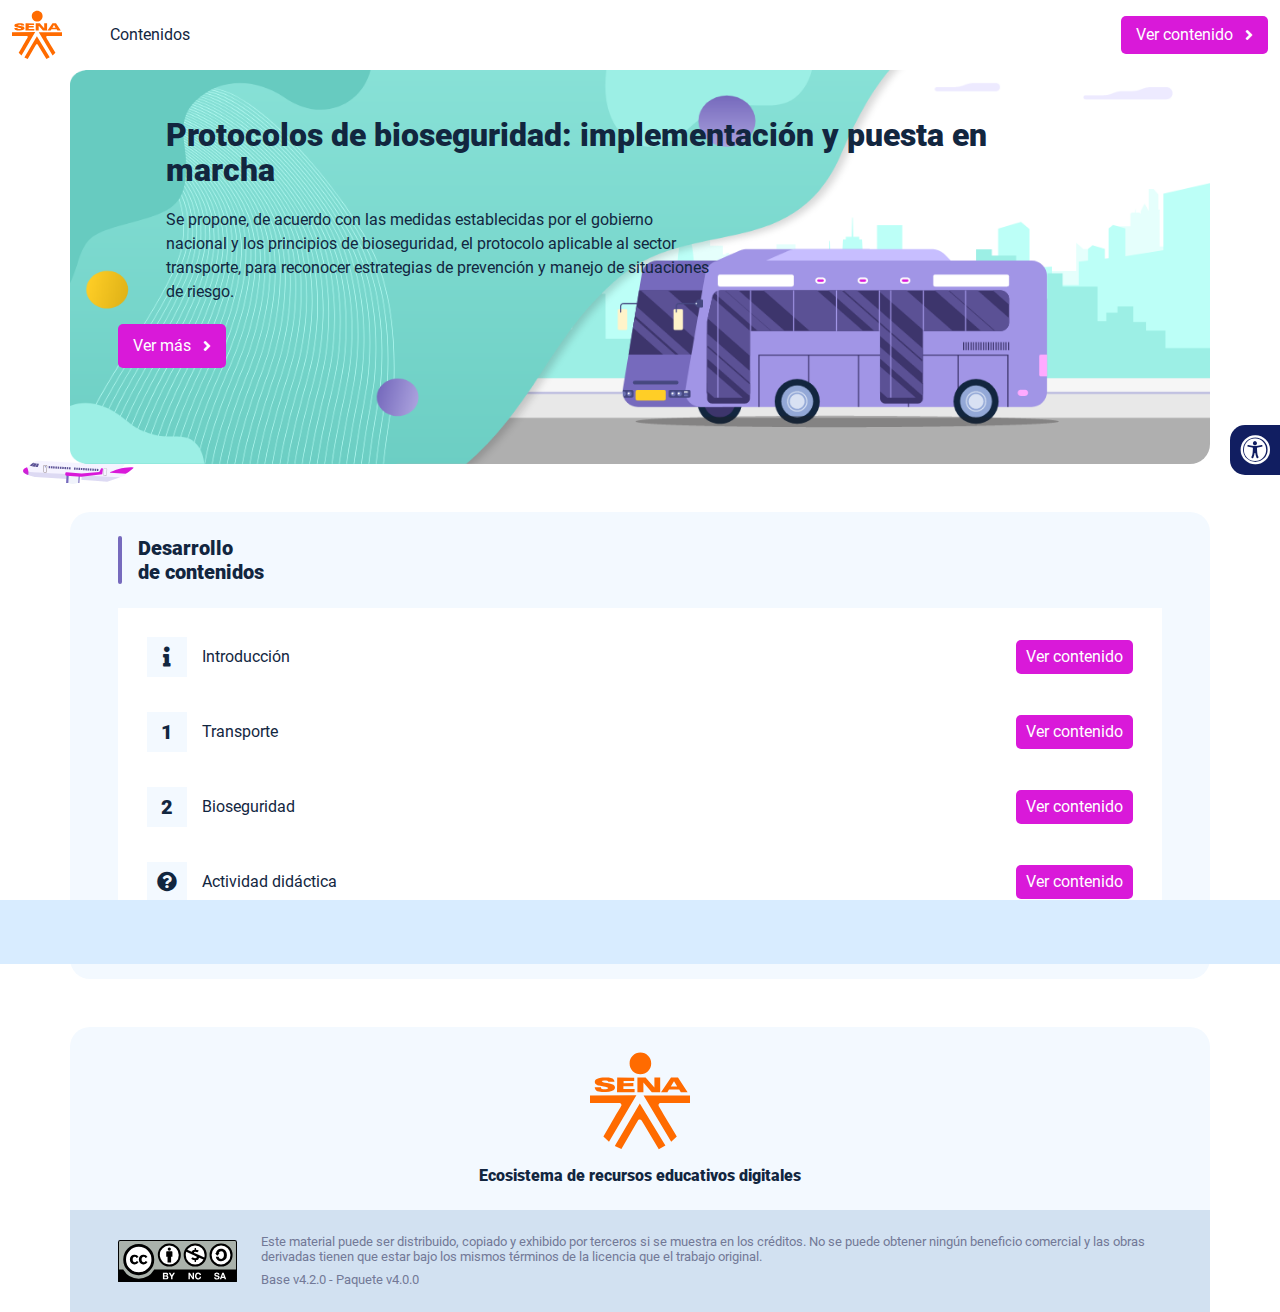
<file: index.html>
<!DOCTYPE html><html lang=""><head><meta charset="utf-8"><meta http-equiv="X-UA-Compatible" content="IE=edge"><meta name="viewport" content="width=device-width,initial-scale=1"><link rel="icon" href="favicon.ico"><title>Protocolos de bioseguridad: implementación y puesta en marcha</title><link href="css/chunk-0b10f9b9.e71cb334.css" rel="prefetch"><link href="css/chunk-0d02006a.635fcef9.css" rel="prefetch"><link href="css/chunk-10d7dd5c.e71cb334.css" rel="prefetch"><link href="css/chunk-1cef8de1.e71cb334.css" rel="prefetch"><link href="css/chunk-205221e7.e71cb334.css" rel="prefetch"><link href="css/chunk-4ef72cd9.e71cb334.css" rel="prefetch"><link href="css/chunk-515a8379.f0f41874.css" rel="prefetch"><link href="css/chunk-59974754.a4487c37.css" rel="prefetch"><link href="css/chunk-60a150e8.e71cb334.css" rel="prefetch"><link href="css/chunk-6e1e538a.d2f45819.css" rel="prefetch"><link href="css/chunk-7d598149.e71cb334.css" rel="prefetch"><link href="css/chunk-a71bdd78.e71cb334.css" rel="prefetch"><link href="css/chunk-cda87f0a.5d24a906.css" rel="prefetch"><link href="css/comple.e4bf1559.css" rel="prefetch"><link href="css/creditos.f4a3b080.css" rel="prefetch"><link href="css/glosario.ff70854d.css" rel="prefetch"><link href="css/intro.b56f125c.css" rel="prefetch"><link href="css/referencias.f08da479.css" rel="prefetch"><link href="css/tema1.b56f125c.css" rel="prefetch"><link href="css/tema2.b16bd7b6.css" rel="prefetch"><link href="js/actividad.2d09ad5c.js" rel="prefetch"><link href="js/chunk-0206bfa0.4c43174a.js" rel="prefetch"><link href="js/chunk-0b10f9b9.fb87b712.js" rel="prefetch"><link href="js/chunk-0d02006a.5735ff19.js" rel="prefetch"><link href="js/chunk-10d7dd5c.a83ad597.js" rel="prefetch"><link href="js/chunk-13a6037e.465f0aae.js" rel="prefetch"><link href="js/chunk-1cef8de1.20aa377d.js" rel="prefetch"><link href="js/chunk-205221e7.8e01bae7.js" rel="prefetch"><link href="js/chunk-2c06842c.deaf0d5e.js" rel="prefetch"><link href="js/chunk-2d0e96ec.364d8072.js" rel="prefetch"><link href="js/chunk-2d208d90.53dd105c.js" rel="prefetch"><link href="js/chunk-2d21041c.3fe934b9.js" rel="prefetch"><link href="js/chunk-2d21d0e2.72217516.js" rel="prefetch"><link href="js/chunk-2d22c123.c60fbb75.js" rel="prefetch"><link href="js/chunk-2e80bb9a.3b263393.js" rel="prefetch"><link href="js/chunk-4ef72cd9.8d8cef97.js" rel="prefetch"><link href="js/chunk-515a8379.6c3e8b3d.js" rel="prefetch"><link href="js/chunk-5309f94e.1ff89c8b.js" rel="prefetch"><link href="js/chunk-53ccb27e.7d739a71.js" rel="prefetch"><link href="js/chunk-59974754.e935f71f.js" rel="prefetch"><link href="js/chunk-60a150e8.1ada023c.js" rel="prefetch"><link href="js/chunk-69444b4c.5f010398.js" rel="prefetch"><link href="js/chunk-6e1e538a.e1a2789e.js" rel="prefetch"><link href="js/chunk-7d598149.8eccd743.js" rel="prefetch"><link href="js/chunk-a71bdd78.b10863ff.js" rel="prefetch"><link href="js/chunk-c796899c.82215b3d.js" rel="prefetch"><link href="js/chunk-cda87f0a.6c5a1189.js" rel="prefetch"><link href="js/chunk-e8a7823a.15ac4ff1.js" rel="prefetch"><link href="js/comple.aac4e618.js" rel="prefetch"><link href="js/creditos.f7295836.js" rel="prefetch"><link href="js/glosario.2653fc17.js" rel="prefetch"><link href="js/intro.4ffc9a35.js" rel="prefetch"><link href="js/referencias.204ee602.js" rel="prefetch"><link href="js/tema1.365156c3.js" rel="prefetch"><link href="js/tema2.4e7e6804.js" rel="prefetch"><link href="js/tema3.16a6d75c.js" rel="prefetch"><link href="css/app.ff92e709.css" rel="preload" as="style"><link href="css/chunk-vendors.04730ec9.css" rel="preload" as="style"><link href="js/app.594e9c1a.js" rel="preload" as="script"><link href="js/chunk-vendors.23106c93.js" rel="preload" as="script"><link href="css/chunk-vendors.04730ec9.css" rel="stylesheet"><link href="css/app.ff92e709.css" rel="stylesheet"></head><body><noscript><strong>We're sorry but Protocolos de bioseguridad: implementación y puesta en marcha doesn't work properly without JavaScript enabled. Please enable it to continue.</strong></noscript><div id="app"></div><script src="js/chunk-vendors.23106c93.js"></script><script src="js/app.594e9c1a.js"></script></body></html>
</file>
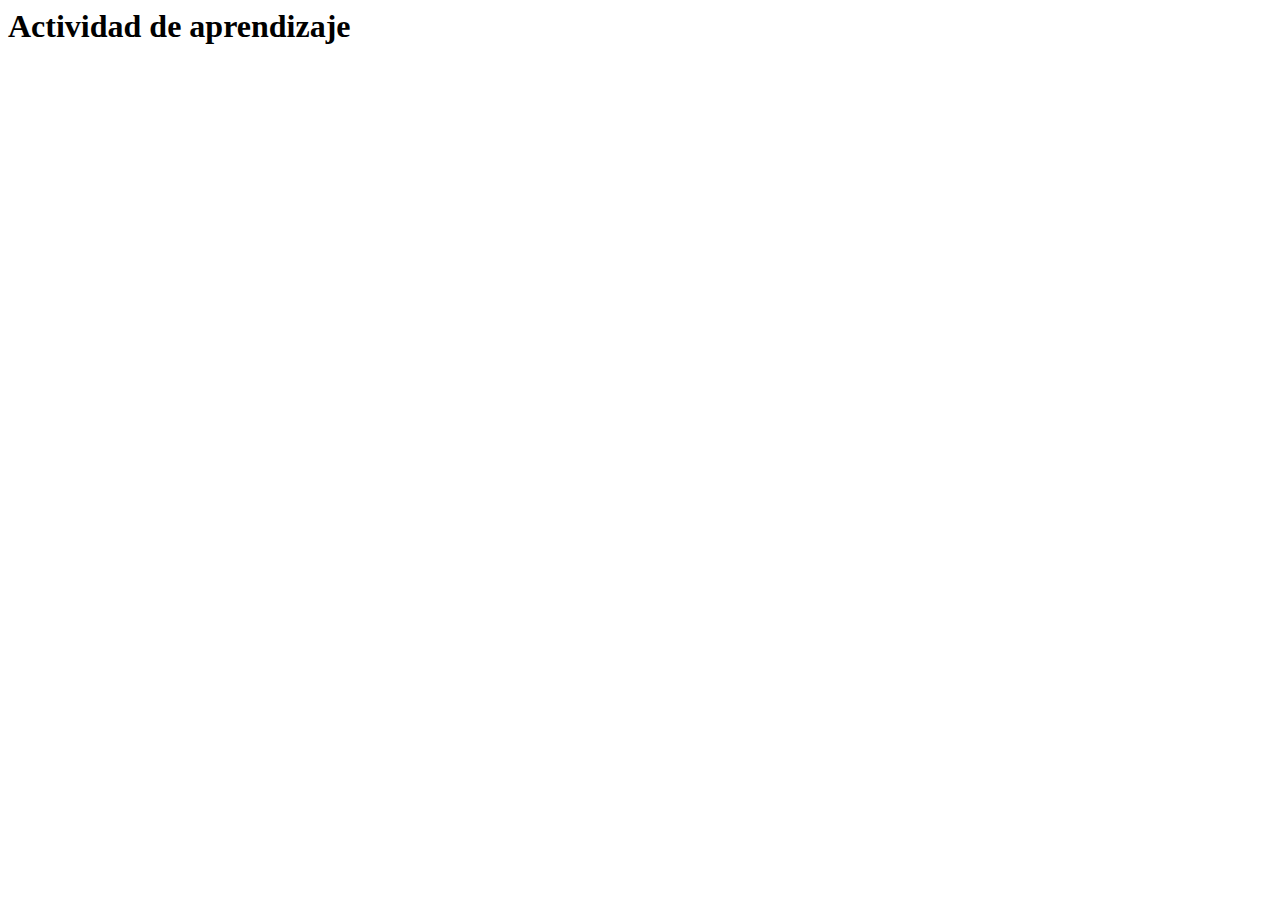
<file: actividades/actividad.html>
<html lang="en">
<head>
  <meta charset="UTF-8">
  <meta http-equiv="X-UA-Compatible" content="IE=edge">
  <meta name="viewport" content="width=device-width, initial-scale=1.0">
  <title>Actividad de aprendizaje</title>
</head>
<body>
  <h1>Actividad de aprendizaje</h1>
</body>
</html>
</file>
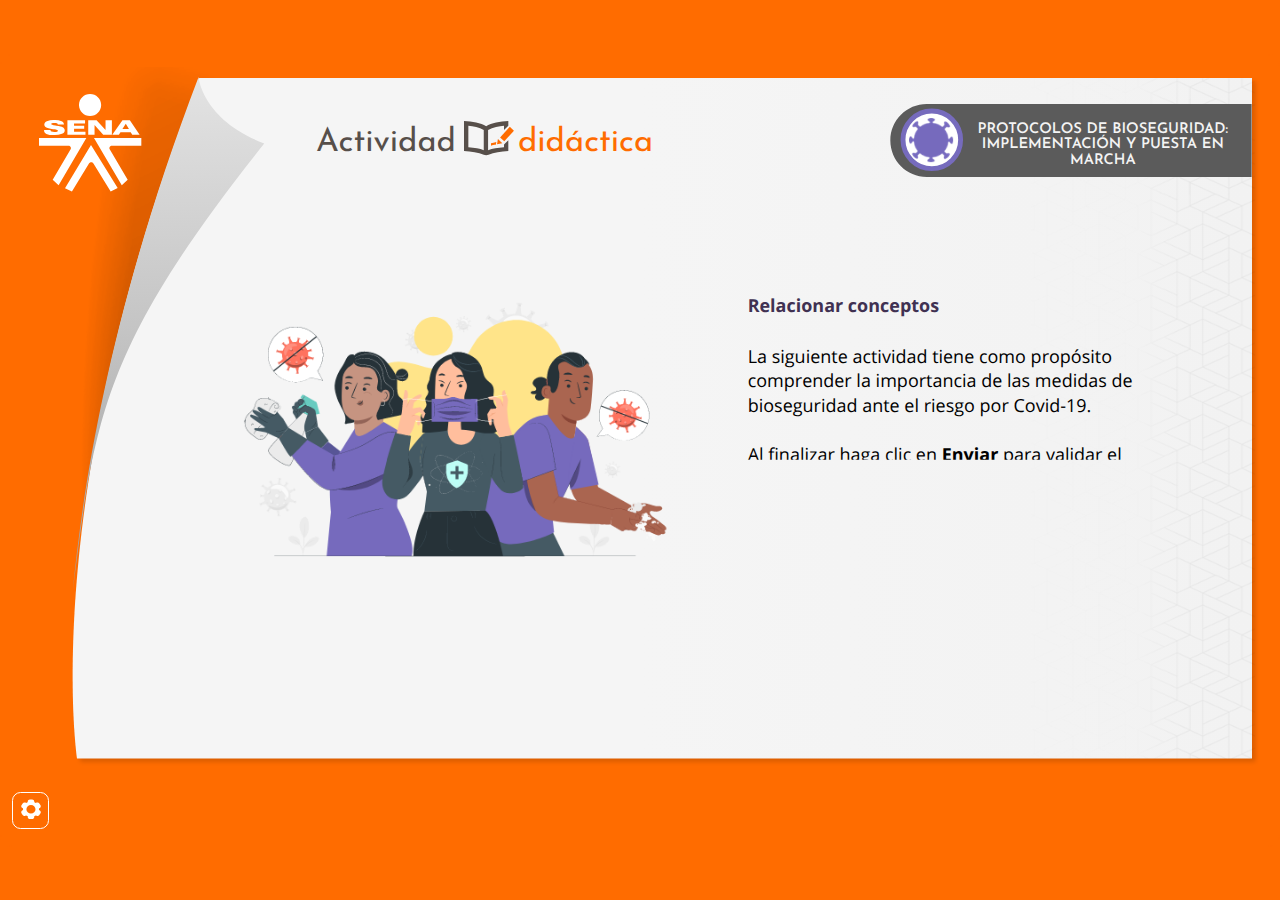
<file: actividades/actividad-1/story.html>
<!doctype html>
<html lang="es">
<head>
  <meta charset="utf-8">
  <!-- Creado con Storyline 360 - http://www.articulate.com  -->
  <!-- version: 3.54.25674.0 -->
  <title>Actividad 1 - Protocolos de bioseguridad</title>
  <meta http-equiv="x-ua-compatible" content="IE=edge"/>
  <meta name="viewport" content="width=device-width,initial-scale=1,user-scalable=no,shrink-to-fit=no,minimal-ui"/>
  <meta name="apple-mobile-web-app-capable" content="yes"/>
  <style>
    html, body { height: 100%; padding: 0; margin: 0 }
    #app { height: 100%; width: 100%; }
  </style>
  
  <script>window.THREE = { };</script>
</head>
<body style="background: #FF6C00" class="cs-HTML theme-classic">
  <!-- 360 -->
  <script>!function(e){var i=/iPhone/i,o=/iPod/i,n=/iPad/i,t=/(?=.*\bAndroid\b)(?=.*\bMobile\b)/i,d=/Android/i,s=/(?=.*\bAndroid\b)(?=.*\bSD4930UR\b)/i,b=/(?=.*\bAndroid\b)(?=.*\b(?:KFOT|KFTT|KFJWI|KFJWA|KFSOWI|KFTHWI|KFTHWA|KFAPWI|KFAPWA|KFARWI|KFASWI|KFSAWI|KFSAWA)\b)/i,r=/IEMobile/i,h=/(?=.*\bWindows\b)(?=.*\bARM\b)/i,a=/BlackBerry/i,l=/BB10/i,p=/Opera Mini/i,f=/(CriOS|Chrome)(?=.*\bMobile\b)/i,u=/(?=.*\bFirefox\b)(?=.*\bMobile\b)/i,c=new RegExp("(?:Nexus 7|BNTV250|Kindle Fire|Silk|GT-P1000)","i"),w=function(e,i){return e.test(i)},A=function(e){var A=e||navigator.userAgent,v=A.split("[FBAN");if(void 0!==v[1]&&(A=v[0]),this.apple={phone:w(i,A),ipod:w(o,A),tablet:!w(i,A)&&w(n,A),device:w(i,A)||w(o,A)||w(n,A)},this.amazon={phone:w(s,A),tablet:!w(s,A)&&w(b,A),device:w(s,A)||w(b,A)},this.android={phone:w(s,A)||w(t,A),tablet:!w(s,A)&&!w(t,A)&&(w(b,A)||w(d,A)),device:w(s,A)||w(b,A)||w(t,A)||w(d,A)},this.windows={phone:w(r,A),tablet:w(h,A),device:w(r,A)||w(h,A)},this.other={blackberry:w(a,A),blackberry10:w(l,A),opera:w(p,A),firefox:w(u,A),chrome:w(f,A),device:w(a,A)||w(l,A)||w(p,A)||w(u,A)||w(f,A)},this.seven_inch=w(c,A),this.any=this.apple.device||this.android.device||this.windows.device||this.other.device||this.seven_inch,this.phone=this.apple.phone||this.android.phone||this.windows.phone,this.tablet=this.apple.tablet||this.android.tablet||this.windows.tablet,"undefined"==typeof window)return this},v=function(){var e=new A;return e.Class=A,e};"undefined"!=typeof module&&module.exports&&"undefined"==typeof window?module.exports=A:"undefined"!=typeof module&&module.exports&&"undefined"!=typeof window?module.exports=v():"function"==typeof define&&define.amd?define("isMobile",[],e.isMobile=v()):e.isMobile=v()}(this);
    window.isMobile.apple.tablet = window.isMobile.apple.tablet ||
      (navigator.platform === 'MacIntel' && navigator.maxTouchPoints > 1);
    window.isMobile.apple.device = window.isMobile.apple.device || window.isMobile.apple.tablet;
    window.isMobile.tablet = window.isMobile.tablet || window.isMobile.apple.tablet;
    window.isMobile.any = window.isMobile.any || window.isMobile.apple.tablet;
  </script>

  <div id="focus-sink" tabindex="-1"></div>

  <div id="preso"></div>
  <script>
    window.DS = {};
    window.globals = {
      DATA_PATH_BASE: '',
      HAS_FRAME: true,
      HAS_SLIDE: true,

      lmsPresent: false,
      tinCanPresent: false,
      cmi5Present: false,
      aoSupport: false,
      scale: 'show all',
      captureRc: false,
      browserSize: 'optimal',
      bgColor: '#FF6C00',
      features: 'ModernPlayerCustomBackground,MultipleQuizTracking',
      themeName: 'classic',
      preloaderColor: '#FFFFFF',
      suppressAnalytics: false,
      productChannel: 'stable',
      publishSource: 'storyline',
      aid: 'aid|5304b41d-7af7-4125-b8d1-83eb222823e2',
      cid: 'edf4b062-2ce3-4c6b-bdc2-fb3eef688b39',
      playerVersion: '3.54.25674.0',
      maxIosVideoElements: 10,

      
      parseParams: function(qs) {
        if (window.globals.parsedParams != null) {
          return window.globals.parsedParams;
        }
        qs = (qs || window.location.search.substr(1)).split('+').join(' ');
        var params = {},
            tokens,
            re = /[?&]?([^=]+)=([^&]*)/g;

        while (tokens = re.exec(qs)) {
          params[decodeURIComponent(tokens[1]).trim()] =
            decodeURIComponent(tokens[2]).trim();
        }
        window.globals.parsedParams = params;
        return params;
      }

    };

    (function() {

      var classTypes = [ 'desktop', 'mobile', 'phone', 'tablet' ];

      var addDeviceClasses = function(prefix, testObj) {
        var curr, i;
        for (i = 0; i < classTypes.length; i++) {
          curr = classTypes[i];
          if (testObj[curr]) {
            document.body.classList.add(prefix + curr);
          }
        }
      };

      var params = window.globals.parseParams(),
          isDevicePreview = params.devicepreview === '1',
          isPhoneOverride = params.deviceType === 'phone' || (isDevicePreview && params.phone == '1'),
          isTabletOverride = (params.deviceType === 'tablet' || isDevicePreview) && !isPhoneOverride,
          isMobileOverride = isPhoneOverride || isTabletOverride;

      var deviceView = {
        desktop: !window.isMobile.any && !isMobileOverride,
        mobile: window.isMobile.any || isMobileOverride,
        phone: isPhoneOverride || (window.isMobile.phone && !isTabletOverride),
        tablet: isTabletOverride || window.isMobile.tablet
      };

      window.globals.deviceView = deviceView;
      window.isMobile.desktop = !window.isMobile.any;
      window.isMobile.mobile = window.isMobile.any;

      addDeviceClasses('view-', deviceView);

    })();
  </script>
  
  <script src='story_content/user.js' type=text/javascript></script>
  <div class="slide-loader"></div>

  <script>
    if (window.globals.deviceView.isMobile) { var doc = document, loader = doc.body.querySelector('.slide-loader'); [ 1, 2, 3 ].forEach(function(n) { var d = doc.createElement('div'); d.style.backgroundColor = window.globals.preloaderColor; d.classList.add('mobile-loader-dot'); d.classList.add('dot' + n); loader.appendChild(d); }); }
  </script>

  <div class="mobile-load-title-overlay" style="display: none">
    <div class="mobile-load-title">Actividad 1 - Protocolos de bioseguridad</div>
  </div>

  <div class="mobile-chrome-warning"></div>

  <script>
    
    if (window.autoSpider && window.vInterfaceObject) {
      document.querySelector('.mobile-load-title-overlay').style.display = 'none';
    }
  </script>

  

  <link rel="stylesheet" href="html5/data/css/output.min.css" data-noprefix/>
</body>
<script src="html5/lib/scripts/bootstrapper.min.js"></script>
</html>
</file>
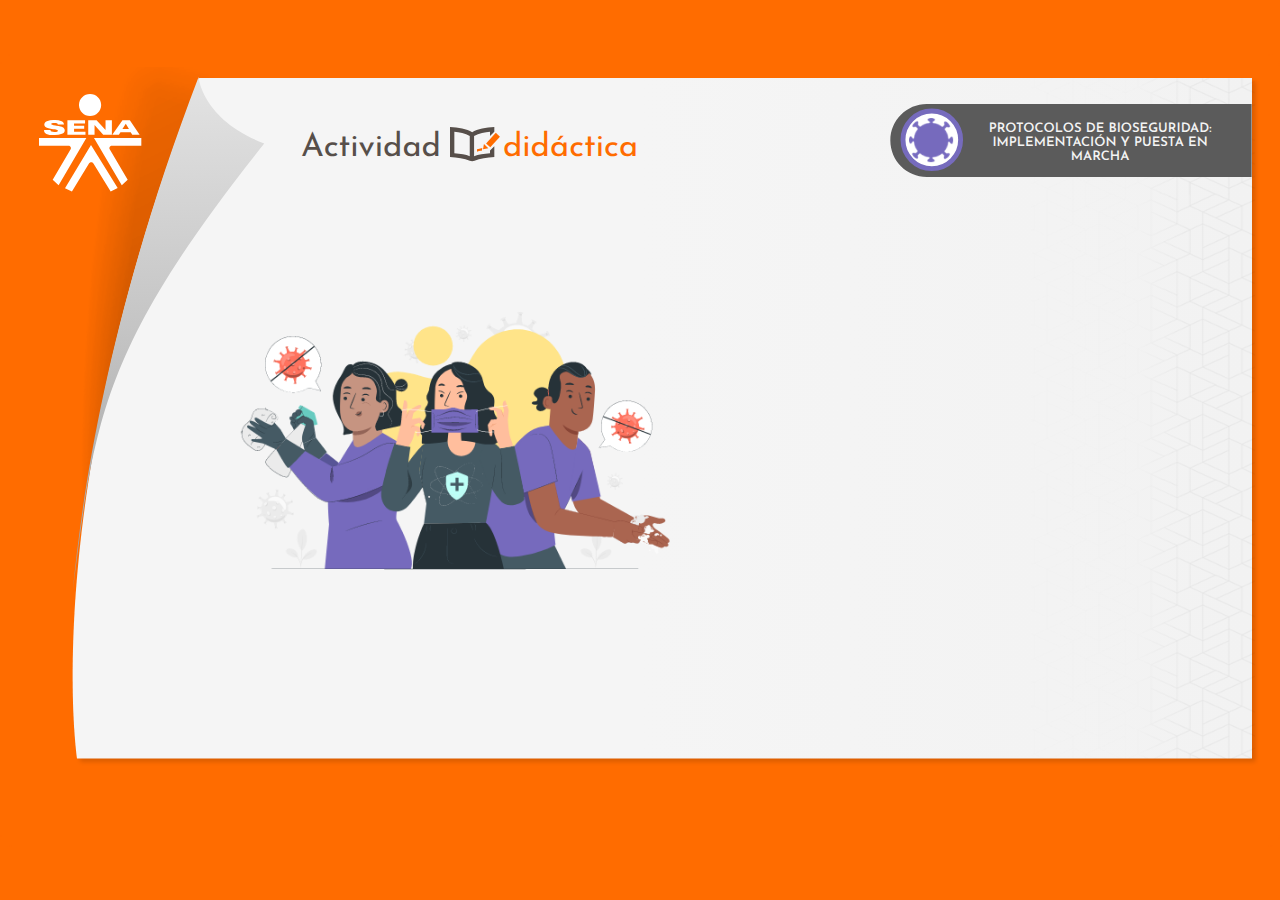
<file: actividades/actividad-2/story.html>
<!doctype html>
<html lang="es">
<head>
  <meta charset="utf-8">
  <!-- Creado con Storyline 360 - http://www.articulate.com  -->
  <!-- version: 3.54.25674.0 -->
  <title>Actividad 2 - Protocolos de bioseguridad</title>
  <meta http-equiv="x-ua-compatible" content="IE=edge"/>
  <meta name="viewport" content="width=device-width,initial-scale=1,user-scalable=no,shrink-to-fit=no,minimal-ui"/>
  <meta name="apple-mobile-web-app-capable" content="yes"/>
  <style>
    html, body { height: 100%; padding: 0; margin: 0 }
    #app { height: 100%; width: 100%; }
  </style>
  
  <script>window.THREE = { };</script>
</head>
<body style="background: #FF6C00" class="cs-HTML theme-classic">
  <!-- 360 -->
  <script>!function(e){var i=/iPhone/i,o=/iPod/i,n=/iPad/i,t=/(?=.*\bAndroid\b)(?=.*\bMobile\b)/i,d=/Android/i,s=/(?=.*\bAndroid\b)(?=.*\bSD4930UR\b)/i,b=/(?=.*\bAndroid\b)(?=.*\b(?:KFOT|KFTT|KFJWI|KFJWA|KFSOWI|KFTHWI|KFTHWA|KFAPWI|KFAPWA|KFARWI|KFASWI|KFSAWI|KFSAWA)\b)/i,r=/IEMobile/i,h=/(?=.*\bWindows\b)(?=.*\bARM\b)/i,a=/BlackBerry/i,l=/BB10/i,p=/Opera Mini/i,f=/(CriOS|Chrome)(?=.*\bMobile\b)/i,u=/(?=.*\bFirefox\b)(?=.*\bMobile\b)/i,c=new RegExp("(?:Nexus 7|BNTV250|Kindle Fire|Silk|GT-P1000)","i"),w=function(e,i){return e.test(i)},A=function(e){var A=e||navigator.userAgent,v=A.split("[FBAN");if(void 0!==v[1]&&(A=v[0]),this.apple={phone:w(i,A),ipod:w(o,A),tablet:!w(i,A)&&w(n,A),device:w(i,A)||w(o,A)||w(n,A)},this.amazon={phone:w(s,A),tablet:!w(s,A)&&w(b,A),device:w(s,A)||w(b,A)},this.android={phone:w(s,A)||w(t,A),tablet:!w(s,A)&&!w(t,A)&&(w(b,A)||w(d,A)),device:w(s,A)||w(b,A)||w(t,A)||w(d,A)},this.windows={phone:w(r,A),tablet:w(h,A),device:w(r,A)||w(h,A)},this.other={blackberry:w(a,A),blackberry10:w(l,A),opera:w(p,A),firefox:w(u,A),chrome:w(f,A),device:w(a,A)||w(l,A)||w(p,A)||w(u,A)||w(f,A)},this.seven_inch=w(c,A),this.any=this.apple.device||this.android.device||this.windows.device||this.other.device||this.seven_inch,this.phone=this.apple.phone||this.android.phone||this.windows.phone,this.tablet=this.apple.tablet||this.android.tablet||this.windows.tablet,"undefined"==typeof window)return this},v=function(){var e=new A;return e.Class=A,e};"undefined"!=typeof module&&module.exports&&"undefined"==typeof window?module.exports=A:"undefined"!=typeof module&&module.exports&&"undefined"!=typeof window?module.exports=v():"function"==typeof define&&define.amd?define("isMobile",[],e.isMobile=v()):e.isMobile=v()}(this);
    window.isMobile.apple.tablet = window.isMobile.apple.tablet ||
      (navigator.platform === 'MacIntel' && navigator.maxTouchPoints > 1);
    window.isMobile.apple.device = window.isMobile.apple.device || window.isMobile.apple.tablet;
    window.isMobile.tablet = window.isMobile.tablet || window.isMobile.apple.tablet;
    window.isMobile.any = window.isMobile.any || window.isMobile.apple.tablet;
  </script>

  <div id="focus-sink" tabindex="-1"></div>

  <div id="preso"></div>
  <script>
    window.DS = {};
    window.globals = {
      DATA_PATH_BASE: '',
      HAS_FRAME: true,
      HAS_SLIDE: true,

      lmsPresent: false,
      tinCanPresent: false,
      cmi5Present: false,
      aoSupport: false,
      scale: 'show all',
      captureRc: false,
      browserSize: 'optimal',
      bgColor: '#FF6C00',
      features: 'ModernPlayerCustomBackground,MultipleQuizTracking',
      themeName: 'classic',
      preloaderColor: '#FFFFFF',
      suppressAnalytics: false,
      productChannel: 'stable',
      publishSource: 'storyline',
      aid: 'aid|1ee595a8-5f44-409d-a0df-fc1c7c19d8a8',
      cid: 'a47c1a17-278f-4a18-9fc3-63e5d8065592',
      playerVersion: '3.54.25674.0',
      maxIosVideoElements: 10,

      
      parseParams: function(qs) {
        if (window.globals.parsedParams != null) {
          return window.globals.parsedParams;
        }
        qs = (qs || window.location.search.substr(1)).split('+').join(' ');
        var params = {},
            tokens,
            re = /[?&]?([^=]+)=([^&]*)/g;

        while (tokens = re.exec(qs)) {
          params[decodeURIComponent(tokens[1]).trim()] =
            decodeURIComponent(tokens[2]).trim();
        }
        window.globals.parsedParams = params;
        return params;
      }

    };

    (function() {

      var classTypes = [ 'desktop', 'mobile', 'phone', 'tablet' ];

      var addDeviceClasses = function(prefix, testObj) {
        var curr, i;
        for (i = 0; i < classTypes.length; i++) {
          curr = classTypes[i];
          if (testObj[curr]) {
            document.body.classList.add(prefix + curr);
          }
        }
      };

      var params = window.globals.parseParams(),
          isDevicePreview = params.devicepreview === '1',
          isPhoneOverride = params.deviceType === 'phone' || (isDevicePreview && params.phone == '1'),
          isTabletOverride = (params.deviceType === 'tablet' || isDevicePreview) && !isPhoneOverride,
          isMobileOverride = isPhoneOverride || isTabletOverride;

      var deviceView = {
        desktop: !window.isMobile.any && !isMobileOverride,
        mobile: window.isMobile.any || isMobileOverride,
        phone: isPhoneOverride || (window.isMobile.phone && !isTabletOverride),
        tablet: isTabletOverride || window.isMobile.tablet
      };

      window.globals.deviceView = deviceView;
      window.isMobile.desktop = !window.isMobile.any;
      window.isMobile.mobile = window.isMobile.any;

      addDeviceClasses('view-', deviceView);

    })();
  </script>
  
  <script src='story_content/user.js' type=text/javascript></script>
  <div class="slide-loader"></div>

  <script>
    if (window.globals.deviceView.isMobile) { var doc = document, loader = doc.body.querySelector('.slide-loader'); [ 1, 2, 3 ].forEach(function(n) { var d = doc.createElement('div'); d.style.backgroundColor = window.globals.preloaderColor; d.classList.add('mobile-loader-dot'); d.classList.add('dot' + n); loader.appendChild(d); }); }
  </script>

  <div class="mobile-load-title-overlay" style="display: none">
    <div class="mobile-load-title">Actividad 2 - Protocolos de bioseguridad</div>
  </div>

  <div class="mobile-chrome-warning"></div>

  <script>
    
    if (window.autoSpider && window.vInterfaceObject) {
      document.querySelector('.mobile-load-title-overlay').style.display = 'none';
    }
  </script>

  

  <link rel="stylesheet" href="html5/data/css/output.min.css" data-noprefix/>
</body>
<script src="html5/lib/scripts/bootstrapper.min.js"></script>
</html>
</file>
<file: css/chunk-0b10f9b9.e71cb334.css>
.horizontal-scroll__wrapper[data-v-22adfd6b]{overflow:hidden}.horizontal-scroll[data-v-22adfd6b]{display:flex;transition:transform .5s ease-in-out;align-items:center;flex-wrap:nowrap}.horizontal-scroll[data-v-22adfd6b]:not(.row){width:100%}.horizontal-scroll--item-fw[data-v-22adfd6b]>div{flex-grow:0;flex-shrink:0;width:100%;margin:0!important}
</file>
<file: css/chunk-0d02006a.635fcef9.css>
.barra-avance{display:flex;align-items:center;justify-content:space-between;position:fixed;bottom:0;left:0;width:100%;padding:10px;background-color:#d8ecff;transition:transform .5s ease-in-out;z-index:100000}.barra-avance__barra{margin:0 20px;flex:1;position:relative;max-width:800px}.barra-avance__barra--amarilla,.barra-avance__barra--blanca{height:4px}.barra-avance__barra--amarilla:after,.barra-avance__barra--amarilla:before,.barra-avance__barra--blanca:after,.barra-avance__barra--blanca:before{content:"";display:block;width:10px;height:10px;border-radius:50%;position:absolute;top:50%}.barra-avance__barra--amarilla:before,.barra-avance__barra--blanca:before{left:0;transform:translate(-50%,-50%)}.barra-avance__barra--amarilla:after,.barra-avance__barra--blanca:after{right:0;transform:translate(50%,-50%)}.barra-avance__barra--blanca,.barra-avance__barra--blanca:after,.barra-avance__barra--blanca:before{background-color:#fff}.barra-avance__barra--amarilla{position:absolute;width:100%;top:0;background-color:#d919d9}.barra-avance__barra--amarilla:after,.barra-avance__barra--amarilla:before{background-color:#d919d9}.barra-avance__boton--regresar{background-color:#b0c0d2}.barra-avance__boton--regresar span{color:#111e61!important}.barra-avance__boton--disable{opacity:0;pointer-events:none}.barra-avance--open{transform:translateY(0)}.barra-avance--close{transform:translateY(100%)}
</file>
<file: css/chunk-10d7dd5c.e71cb334.css>
.horizontal-scroll__wrapper[data-v-22adfd6b]{overflow:hidden}.horizontal-scroll[data-v-22adfd6b]{display:flex;transition:transform .5s ease-in-out;align-items:center;flex-wrap:nowrap}.horizontal-scroll[data-v-22adfd6b]:not(.row){width:100%}.horizontal-scroll--item-fw[data-v-22adfd6b]>div{flex-grow:0;flex-shrink:0;width:100%;margin:0!important}
</file>
<file: css/chunk-1cef8de1.e71cb334.css>
.horizontal-scroll__wrapper[data-v-22adfd6b]{overflow:hidden}.horizontal-scroll[data-v-22adfd6b]{display:flex;transition:transform .5s ease-in-out;align-items:center;flex-wrap:nowrap}.horizontal-scroll[data-v-22adfd6b]:not(.row){width:100%}.horizontal-scroll--item-fw[data-v-22adfd6b]>div{flex-grow:0;flex-shrink:0;width:100%;margin:0!important}
</file>
<file: css/chunk-205221e7.e71cb334.css>
.horizontal-scroll__wrapper[data-v-22adfd6b]{overflow:hidden}.horizontal-scroll[data-v-22adfd6b]{display:flex;transition:transform .5s ease-in-out;align-items:center;flex-wrap:nowrap}.horizontal-scroll[data-v-22adfd6b]:not(.row){width:100%}.horizontal-scroll--item-fw[data-v-22adfd6b]>div{flex-grow:0;flex-shrink:0;width:100%;margin:0!important}
</file>
<file: css/chunk-4ef72cd9.e71cb334.css>
.horizontal-scroll__wrapper[data-v-22adfd6b]{overflow:hidden}.horizontal-scroll[data-v-22adfd6b]{display:flex;transition:transform .5s ease-in-out;align-items:center;flex-wrap:nowrap}.horizontal-scroll[data-v-22adfd6b]:not(.row){width:100%}.horizontal-scroll--item-fw[data-v-22adfd6b]>div{flex-grow:0;flex-shrink:0;width:100%;margin:0!important}
</file>
<file: css/chunk-515a8379.f0f41874.css>
.banner-interno{position:relative}.banner-interno__fondo{position:absolute;top:0;bottom:-50px;left:0;right:0;background-color:#67cbc0;background-size:cover;background-position:50%}.banner-interno__titulo{display:flex;align-items:center}.banner-interno__titulo__icono{display:block;width:32px;height:32px;border-radius:50%;background-color:#12263f;position:relative}.banner-interno__titulo__icono i{color:#67cbc0;position:absolute;left:50%;top:50%;transform:translate(-50%,-50%)}.banner-interno__titulo h1,.banner-interno__titulo h2,.banner-interno__titulo h3,.banner-interno__titulo h4,.banner-interno__titulo h5,.banner-interno__titulo h6{color:#12263f;line-height:1.1em}
</file>
<file: css/chunk-59974754.a4487c37.css>
.aside-menu{position:sticky;top:70px;flex:0 0 0;width:0;min-height:calc(100vh - 70px);max-height:calc(100vh - 70px);background-color:#f3f9ff;transition:flex .5s ease-in-out,width .5s ease-in-out;overflow-x:hidden;z-index:100001}.aside-menu a{color:#111e61}.aside-menu--open{flex:0 0 300px;width:300px}.aside-menu__content{width:300px;display:flex;flex-direction:column;justify-content:space-between;min-height:calc(100vh - 70px);max-height:calc(100vh - 70px);border-right:1px solid #d8ecff}@media (max-height:800px){.aside-menu__content{min-height:800px;max-height:800px;overflow-y:auto}}.aside-menu__header{padding:10px;text-align:center;background-color:#d8ecff}.aside-menu__header h4{margin:0}.aside-menu__menu{overflow-y:auto;flex-grow:1;list-style:none;padding-left:0;margin-bottom:0}.aside-menu__menu__item--active .aside-menu__menu__item__lnk,.aside-menu__menu__item--active .aside-menu__sec-menu__item__lnk{background-color:#d8ecff;font-weight:700}.aside-menu__menu__item--sub-menu:hover,.aside-menu__menu__item:hover,.aside-menu__sec-menu__item:hover{background-color:#d8ecff}.aside-menu__menu__item--sub-menu{padding-left:10px}.aside-menu__menu__item--sub-menu--active .aside-menu__menu__item__lnk,.aside-menu__menu__item--sub-menu--active .aside-menu__sec-menu__item__lnk{background-color:#d8ecff;font-weight:700;position:relative}.aside-menu__menu__item--sub-menu--active .aside-menu__menu__item__lnk:before,.aside-menu__menu__item--sub-menu--active .aside-menu__sec-menu__item__lnk:before{content:"";display:block;position:absolute;left:0;bottom:0;top:0;width:4px;border-radius:2px;background-color:#766abd}.aside-menu__menu__item__lnk,.aside-menu__sec-menu__item__lnk{display:flex;align-items:center;padding:10px 15px;line-height:1.1em}.aside-menu__menu__item__lnk i,.aside-menu__menu__item__lnk span,.aside-menu__sec-menu__item__lnk i,.aside-menu__sec-menu__item__lnk span{margin-right:10px}.aside-menu__menu__item__lnk i:last-child,.aside-menu__menu__item__lnk span:last-child,.aside-menu__sec-menu__item__lnk i:last-child,.aside-menu__sec-menu__item__lnk span:last-child{margin-right:0}.aside-menu__sec-menu{background-color:#d8ecff;padding:10px 0;flex-shrink:0;margin-bottom:0}.aside-menu__sec-menu__item{padding:10px 15px}.aside-menu__sec-menu__item__lnk{padding:0;border-radius:1em}.aside-menu__sec-menu__item__lnk i{display:block;width:2em;height:2em;padding:.5em 0;text-align:center;background-color:#fff;border-radius:50%}.aside-menu__sec-menu__item__lnk:hover{background-color:#fff}@media (max-width:992px){.aside-menu{position:fixed;top:70px}}@media (max-width:576px){.aside-menu__sec-menu{padding-bottom:110px}}
</file>
<file: css/chunk-60a150e8.e71cb334.css>
.horizontal-scroll__wrapper[data-v-22adfd6b]{overflow:hidden}.horizontal-scroll[data-v-22adfd6b]{display:flex;transition:transform .5s ease-in-out;align-items:center;flex-wrap:nowrap}.horizontal-scroll[data-v-22adfd6b]:not(.row){width:100%}.horizontal-scroll--item-fw[data-v-22adfd6b]>div{flex-grow:0;flex-shrink:0;width:100%;margin:0!important}
</file>
<file: css/chunk-6e1e538a.d2f45819.css>
.accesibilidad[data-v-4f6b7c58]{position:fixed;right:0;top:50vh;height:50px;background-color:#111e61;border-top-left-radius:15px;border-bottom-left-radius:15px;transform:translateY(-50%) translateX(100%) translateX(-50px);overflow:hidden;transition:transform .3s ease-in-out,height .3s ease-in-out}.accesibilidad[data-v-4f6b7c58]:hover{transform:translateY(-50%) translateX(0);height:12.75rem}.accesibilidad [data-v-4f6b7c58]{color:#fff}.accesibilidad__menu__content .accesibilidad__menu__item[data-v-4f6b7c58]{cursor:pointer}.accesibilidad__menu__content .accesibilidad__menu__item[data-v-4f6b7c58]:hover{background-color:#273685}.accesibilidad__menu__content .accesibilidad__menu__item[data-v-4f6b7c58]:last-child{border:none}.accesibilidad__menu__item[data-v-4f6b7c58]{display:flex;align-items:center;padding:10px;border-bottom:1px solid #273685;line-height:1em;-webkit-user-select:none;-moz-user-select:none;-ms-user-select:none;user-select:none}.accesibilidad__menu i[data-v-4f6b7c58]{font-size:30px;font-style:normal;margin-right:10px;line-height:1em}.accesibilidad__menu img[data-v-4f6b7c58]{width:30px;margin-right:10px}
</file>
<file: css/chunk-7d598149.e71cb334.css>
.horizontal-scroll__wrapper[data-v-22adfd6b]{overflow:hidden}.horizontal-scroll[data-v-22adfd6b]{display:flex;transition:transform .5s ease-in-out;align-items:center;flex-wrap:nowrap}.horizontal-scroll[data-v-22adfd6b]:not(.row){width:100%}.horizontal-scroll--item-fw[data-v-22adfd6b]>div{flex-grow:0;flex-shrink:0;width:100%;margin:0!important}
</file>
<file: css/chunk-a71bdd78.e71cb334.css>
.horizontal-scroll__wrapper[data-v-22adfd6b]{overflow:hidden}.horizontal-scroll[data-v-22adfd6b]{display:flex;transition:transform .5s ease-in-out;align-items:center;flex-wrap:nowrap}.horizontal-scroll[data-v-22adfd6b]:not(.row){width:100%}.horizontal-scroll--item-fw[data-v-22adfd6b]>div{flex-grow:0;flex-shrink:0;width:100%;margin:0!important}
</file>
<file: css/chunk-cda87f0a.5d24a906.css>
.header[data-v-a108b06a]{position:sticky;top:0;padding-top:10px;padding-bottom:10px;background-color:#fff;z-index:10010;line-height:1.1em}.header__logo[data-v-a108b06a]{width:50px}@media (max-width:576px){.header__componente-formativo[data-v-a108b06a]{font-size:.8em}}.header__menu[data-v-a108b06a]{cursor:pointer}.header__menu span[data-v-a108b06a]{font-size:.7em;display:block;line-height:1em;text-align:center;color:#111e61}.header__menu__btn[data-v-a108b06a]{width:30px;height:30px;position:relative;margin-bottom:4px}.header__menu__btn .line-1[data-v-a108b06a],.header__menu__btn .line-2[data-v-a108b06a],.header__menu__btn .line-3[data-v-a108b06a]{height:4px;width:30px;background-color:#111e61;transform-origin:center center;position:absolute;left:0;border-radius:2px}.header__menu__btn .line-1[data-v-a108b06a]{top:4px;-webkit-animation:line-1-inactive-data-v-a108b06a .5s ease-in-out forwards;animation:line-1-inactive-data-v-a108b06a .5s ease-in-out forwards}.header__menu__btn .line-2[data-v-a108b06a]{top:13px;-webkit-animation:line-2-inactive-data-v-a108b06a .5s ease-in-out forwards;animation:line-2-inactive-data-v-a108b06a .5s ease-in-out forwards}.header__menu__btn .line-3[data-v-a108b06a]{top:22px;-webkit-animation:line-3-inactive-data-v-a108b06a .5s ease-in-out forwards;animation:line-3-inactive-data-v-a108b06a .5s ease-in-out forwards}.header__menu__btn[data-v-a108b06a]:hover{cursor:pointer}.header__menu__btn--open .line-1[data-v-a108b06a]{-webkit-animation:line-1-active-data-v-a108b06a .5s ease-in-out forwards;animation:line-1-active-data-v-a108b06a .5s ease-in-out forwards}.header__menu__btn--open .line-2[data-v-a108b06a]{-webkit-animation:line-2-active-data-v-a108b06a .5s ease-in-out forwards;animation:line-2-active-data-v-a108b06a .5s ease-in-out forwards}.header__menu__btn--open .line-3[data-v-a108b06a]{-webkit-animation:line-3-active-data-v-a108b06a .5s ease-in-out forwards;animation:line-3-active-data-v-a108b06a .5s ease-in-out forwards}@-webkit-keyframes line-1-active-data-v-a108b06a{0%{transform:translate(0) rotate(0)}50%{transform:translateY(9px) rotate(0)}to{transform:translateY(9px) rotate(45deg)}}@keyframes line-1-active-data-v-a108b06a{0%{transform:translate(0) rotate(0)}50%{transform:translateY(9px) rotate(0)}to{transform:translateY(9px) rotate(45deg)}}@-webkit-keyframes line-2-active-data-v-a108b06a{0%{transform:scale(1)}to{transform:scale(0)}}@keyframes line-2-active-data-v-a108b06a{0%{transform:scale(1)}to{transform:scale(0)}}@-webkit-keyframes line-3-active-data-v-a108b06a{0%{transform:translate(0) rotate(0)}50%{transform:translateY(-9px) rotate(0)}to{transform:translateY(-9px) rotate(-45deg)}}@keyframes line-3-active-data-v-a108b06a{0%{transform:translate(0) rotate(0)}50%{transform:translateY(-9px) rotate(0)}to{transform:translateY(-9px) rotate(-45deg)}}@-webkit-keyframes line-1-inactive-data-v-a108b06a{0%{transform:translateY(9px) rotate(45deg)}50%{transform:translateY(9px) rotate(0)}to{transform:translate(0) rotate(0)}}@keyframes line-1-inactive-data-v-a108b06a{0%{transform:translateY(9px) rotate(45deg)}50%{transform:translateY(9px) rotate(0)}to{transform:translate(0) rotate(0)}}@-webkit-keyframes line-2-inactive-data-v-a108b06a{0%{transform:scale(0)}to{transform:scale(1)}}@keyframes line-2-inactive-data-v-a108b06a{0%{transform:scale(0)}to{transform:scale(1)}}@-webkit-keyframes line-3-inactive-data-v-a108b06a{0%{transform:translateY(-9px) rotate(-45deg)}50%{transform:translateY(-9px) rotate(0)}to{transform:translate(0) rotate(0)}}@keyframes line-3-inactive-data-v-a108b06a{0%{transform:translateY(-9px) rotate(-45deg)}50%{transform:translateY(-9px) rotate(0)}to{transform:translate(0) rotate(0)}}
</file>
<file: css/comple.e4bf1559.css>
.banner-interno{position:relative}.banner-interno__fondo{position:absolute;top:0;bottom:-50px;left:0;right:0;background-color:#67cbc0;background-size:cover;background-position:50%}.banner-interno__titulo{display:flex;align-items:center}.banner-interno__titulo__icono{display:block;width:32px;height:32px;border-radius:50%;background-color:#12263f;position:relative}.banner-interno__titulo__icono i{color:#67cbc0;position:absolute;left:50%;top:50%;transform:translate(-50%,-50%)}.banner-interno__titulo h1,.banner-interno__titulo h2,.banner-interno__titulo h3,.banner-interno__titulo h4,.banner-interno__titulo h5,.banner-interno__titulo h6{color:#12263f;line-height:1.1em}.complementario__enlaces{display:flex;justify-content:center;flex-wrap:wrap}.complementario__enlaces a{margin:0 5px}.complementario__btn{font-size:1.5em;line-height:1em}table{width:calc(100% - 1px);min-width:800px}table thead{background-color:#d8ecff}table thead th{border-color:#d8ecff}table td,table th{padding:25px 20px;text-align:center}table td:first-child,table th:first-child{text-align:left}
</file>
<file: css/creditos.f4a3b080.css>
.banner-interno{position:relative}.banner-interno__fondo{position:absolute;top:0;bottom:-50px;left:0;right:0;background-color:#67cbc0;background-size:cover;background-position:50%}.banner-interno__titulo{display:flex;align-items:center}.banner-interno__titulo__icono{display:block;width:32px;height:32px;border-radius:50%;background-color:#12263f;position:relative}.banner-interno__titulo__icono i{color:#67cbc0;position:absolute;left:50%;top:50%;transform:translate(-50%,-50%)}.banner-interno__titulo h1,.banner-interno__titulo h2,.banner-interno__titulo h3,.banner-interno__titulo h4,.banner-interno__titulo h5,.banner-interno__titulo h6{color:#12263f;line-height:1.1em}.footer{background-color:#d2e1f1;border-bottom-right-radius:0!important;border-bottom-left-radius:0!important}.footer__all-round{border-bottom-right-radius:20px!important;border-bottom-left-radius:20px!important}.footer p{color:#727997;line-height:1.2em}.creditos-vista .tarjeta.credito{background-color:#d2e1f1}.creditos{color:#727997;overflow-x:auto}.creditos__item{min-width:490px}.creditos p{line-height:1.3em;margin-bottom:0;color:#727997}.creditos__titulo{font-weight:700;background-color:#d2e1f1;padding:5px 10px;border-top-radius:5px;border-top-left-radius:5px;border-top-right-radius:5px}.creditos table td,.creditos table th{border-color:#d2e1f1}
</file>
<file: css/glosario.ff70854d.css>
.banner-interno{position:relative}.banner-interno__fondo{position:absolute;top:0;bottom:-50px;left:0;right:0;background-color:#67cbc0;background-size:cover;background-position:50%}.banner-interno__titulo{display:flex;align-items:center}.banner-interno__titulo__icono{display:block;width:32px;height:32px;border-radius:50%;background-color:#12263f;position:relative}.banner-interno__titulo__icono i{color:#67cbc0;position:absolute;left:50%;top:50%;transform:translate(-50%,-50%)}.banner-interno__titulo h1,.banner-interno__titulo h2,.banner-interno__titulo h3,.banner-interno__titulo h4,.banner-interno__titulo h5,.banner-interno__titulo h6{color:#12263f;line-height:1.1em}.glosario__letra-item{display:flex}.glosario__letra-item__texto{padding-top:5px}.glosario__letra-item__letra__icono{width:32px;height:32px;position:relative;line-height:1em;border-radius:50%;background-color:#d2e1f1}.glosario__letra-item__letra__icono span{position:absolute;left:50%;top:50%;transform:translate(-50%,-50%);font-size:1.1em;font-weight:900}
</file>
<file: css/intro.b56f125c.css>
.banner-interno{position:relative}.banner-interno__fondo{position:absolute;top:0;bottom:-50px;left:0;right:0;background-color:#67cbc0;background-size:cover;background-position:50%}.banner-interno__titulo{display:flex;align-items:center}.banner-interno__titulo__icono{display:block;width:32px;height:32px;border-radius:50%;background-color:#12263f;position:relative}.banner-interno__titulo__icono i{color:#67cbc0;position:absolute;left:50%;top:50%;transform:translate(-50%,-50%)}.banner-interno__titulo h1{color:#12263f;line-height:1.1em}
</file>
<file: css/referencias.f08da479.css>
.banner-interno{position:relative}.banner-interno__fondo{position:absolute;top:0;bottom:-50px;left:0;right:0;background-color:#67cbc0;background-size:cover;background-position:50%}.banner-interno__titulo{display:flex;align-items:center}.banner-interno__titulo__icono{display:block;width:32px;height:32px;border-radius:50%;background-color:#12263f;position:relative}.banner-interno__titulo__icono i{color:#67cbc0;position:absolute;left:50%;top:50%;transform:translate(-50%,-50%)}.banner-interno__titulo h1,.banner-interno__titulo h2,.banner-interno__titulo h3,.banner-interno__titulo h4,.banner-interno__titulo h5,.banner-interno__titulo h6{color:#12263f;line-height:1.1em}.referencias__item:last-child hr{display:none}.referencias__item a{color:#2196f3;text-decoration:underline;overflow-wrap:break-word}
</file>
<file: css/tema1.b56f125c.css>
.banner-interno{position:relative}.banner-interno__fondo{position:absolute;top:0;bottom:-50px;left:0;right:0;background-color:#67cbc0;background-size:cover;background-position:50%}.banner-interno__titulo{display:flex;align-items:center}.banner-interno__titulo__icono{display:block;width:32px;height:32px;border-radius:50%;background-color:#12263f;position:relative}.banner-interno__titulo__icono i{color:#67cbc0;position:absolute;left:50%;top:50%;transform:translate(-50%,-50%)}.banner-interno__titulo h1{color:#12263f;line-height:1.1em}
</file>
<file: css/tema2.b16bd7b6.css>
.banner-interno{position:relative}.banner-interno__fondo{position:absolute;top:0;bottom:-50px;left:0;right:0;background-color:#67cbc0;background-size:cover;background-position:50%}.banner-interno__titulo{display:flex;align-items:center}.banner-interno__titulo__icono{display:block;width:32px;height:32px;border-radius:50%;background-color:#12263f;position:relative}.banner-interno__titulo__icono i{color:#67cbc0;position:absolute;left:50%;top:50%;transform:translate(-50%,-50%)}.banner-interno__titulo h1{color:#12263f;line-height:1.1em}.scroll-horizontal-container{display:flex;align-items:center;width:100%;height:100%;overflow-x:scroll;-ms-scroll-snap-type:x mandatory;scroll-snap-type:x mandatory}.scroll-horizontal-container::-webkit-scrollbar{display:none}.screen{width:80%;flex:0 0 auto;display:flex;justify-content:center;align-items:center}.indicador__container{position:relative;z-index:1001}.indicador--scroll{width:100%;position:absolute;top:50%;left:40%;pointer-events:none;z-index:1001}.indicador--scroll:after{content:"";display:block;position:absolute;width:100px;height:100px;z-index:1001;background-image:url(../img/scroll.71855d83.svg)}.acordion__activo{background-color:#fff3c9}.color--4{color:#d919d9!important}.tarjeta-hover-imagen{position:relative;overflow:hidden}.tarjeta-hover-imagen:hover .tarjeta-hover-imagen__img{transform:scale(1.1)}.tarjeta-hover-imagen__titulo{position:absolute;bottom:0;width:100%}.tarjeta-hover-imagen__img{transition:transform .3s ease-in-out}.window-icon:before{content:url(../img/window-icon.7922718c.svg);width:30px;height:30px}.tarjeta-slide-up{position:relative}.tarjeta-slide-up:hover .tarjeta-slide-up__content{-webkit-animation:height .3s ease-in-out both;animation:height .3s ease-in-out both;height:100%;opacity:1}.tarjeta-slide-up:hover .tarjeta-slide-up__titulo{background-color:#67cbc0!important}.tarjeta-slide-up .tarjeta-slide-up__titulo{position:absolute;top:-10%;width:100%;z-index:1;transition:background-color .3s ease-in-out}.tarjeta-slide-up__content{border-radius:0 0 10px 10px;border:1px solid #67cbc0;width:100%;height:0%;opacity:0;overflow:hidden;transition:height,opacity .3s ease-in-out}@keyframe height{0%{height:0%}to{height:100%}}.tarjetas-borde,.tarjetas-borde2{border-top:3px solid #afafaf}.tarjetas-borde2{border-bottom:3px solid #afafaf}@media (max-width:992px){.tarjetas-borde2:last-child{border-top:0 solid #afafaf}}@media (max-width:992px){.tarjetas-borde2:last-child,.tarjetas-borde3{border-bottom:3px solid #afafaf}}.slyder-f__btn .fas.fa-chevron-right:before{content:url(../img/flecha-derecha.4516c546.svg)!important}.slyder-f__btn .fas.fa-chevron-left:before{content:url(../img/flecha-izquierda.4762523b.svg)!important}.cajon-b.abajo-derecha:before{top:67%;left:56%;right:0;bottom:0}
</file>
<file: css/app.ff92e709.css>
.fondo-contenido{position:absolute;padding:0;z-index:2;height:100%;width:100%}.banner-principal__info{z-index:3}.banner-principal h1,.banner-principal h2,.banner-principal h3,.banner-principal h4,.banner-principal h5,.banner-principal h6,.banner-principal p{color:#12263f}.banner-principal .tarjeta{background-color:#67cbc0;background-size:cover;background-position:50%}.banner-principal__info{display:flex;flex-direction:column;justify-content:center}.banner-principal__programa{display:flex;align-items:center;margin-bottom:20px}.banner-principal__componente{margin-bottom:20px}.banner-principal__componente h1{line-height:1.1em}@media (max-width:576px){.banner-principal__componente h1{font-size:2em}}.banner-principal__descripcion{margin-bottom:20px}.banner-principal__row{justify-content:space-between}.banner-principal__img{align-self:flex-start;padding-bottom:1.5rem}@media (min-width:576px){.banner-principal__img{padding-bottom:3rem!important}}.contenedor-imagenes{position:relative}.imagen_flotante_3{-webkit-animation:avion 18s infinite;animation:avion 18s infinite;position:absolute;top:25px;left:-10%}.imagen_flotante_1{-webkit-animation:camion 5s infinite;animation:camion 5s infinite;position:absolute;width:425px;top:250px;left:-140%}.imagen_flotante_2{-webkit-animation:bus 10s infinite alternate;animation:bus 10s infinite alternate;position:absolute;width:360px;bottom:0;left:-140%}.imagen_flotante_4{-webkit-animation:covid1 8s infinite;animation:covid1 8s infinite;position:absolute;width:70px;top:280px;left:80%;opacity:1}.imagen_flotante_5{-webkit-animation:covid1 9s infinite;animation:covid1 9s infinite;position:absolute;width:60px;top:200px;left:60%;opacity:1}.imagen_flotante_6{width:80px;top:260px;left:0}.imagen_flotante_6,.imagen_flotante_7{-webkit-animation:covid1 7s infinite;animation:covid1 7s infinite;position:absolute;opacity:1}.imagen_flotante_7{width:60px;top:180px;left:35%}.imagen_flotante_8{-webkit-animation:covid1 7s infinite;animation:covid1 7s infinite;position:absolute;width:70px;top:280px;left:-35%;opacity:1}@-webkit-keyframes covid1{0%{top:-20px;opacity:0;width:40px}}@keyframes covid1{0%{top:-20px;opacity:0;width:40px}}@-webkit-keyframes camion{0%{left:15%}}@keyframes camion{0%{left:15%}}@-webkit-keyframes avion{0%{left:110%}}@keyframes avion{0%{left:110%}}@-webkit-keyframes bus{0%{left:20%}20%{left:-10%}40%{left:-20%}50%{left:-10%}to{left:20%}}@keyframes bus{0%{left:20%}20%{left:-10%}40%{left:-20%}50%{left:-10%}to{left:20%}}@media (min-width:1400px){.imagen_flotante_1{top:285px;left:-140%}.imagen_flotante_2{top:190px;left:-140%}}@media (max-width:992px){.fondo-contenido{display:none}.fondo-contenido2{background-image:url(../img/banner-contenido2.d7e0d715.png);background-repeat:no-repeat;background-size:cover}}.footer{background-color:#d2e1f1;border-bottom-right-radius:0!important;border-bottom-left-radius:0!important}.footer__all-round{border-bottom-right-radius:20px!important;border-bottom-left-radius:20px!important}.footer p{color:#727997;line-height:1.2em}.inicio .footer{border-radius:0!important}.resultados-aprendizaje__item{margin-bottom:20px}.resultados-aprendizaje__item:last-child{margin-bottom:0}.desarrollo-contenidos__item{display:flex;align-items:center;justify-content:space-between;margin-bottom:25px;padding:5px;border-radius:5px}.desarrollo-contenidos__item__texto{display:flex;align-items:center;color:#12263f}.desarrollo-contenidos__item__icono{display:block;background-color:#f3f9ff;font-size:20px;font-weight:900;text-align:center;padding:10px;line-height:1em;width:40px;margin-right:15px}.desarrollo-contenidos__item:last-child{margin-bottom:0}.desarrollo-contenidos__item:hover{background-color:#f3f9ff;font-weight:900;color:#111e61}.creditos-inicio{border-bottom-left-radius:0!important;border-bottom-right-radius:0!important}.creditos-inicio__container hr{margin:15px 0}.creditos-inicio__titulo{display:flex;align-items:center}.creditos-inicio__imagenes{display:flex;flex-wrap:wrap}.creditos-inicio__imagenes img{width:auto;max-height:60px;margin-right:15px;margin-top:5px;margin-bottom:5px}*,:after,:before{box-sizing:inherit}html{height:100%;line-height:1.15;box-sizing:border-box;-webkit-font-smoothing:antialiased;-moz-osx-font-smoothing:grayscale;-webkit-text-size-adjust:100%;-ms-text-size-adjust:100%;text-rendering:optimizeLegibility}a,abbr,acronym,address,applet,article,aside,audio,b,big,blockquote,body,canvas,caption,center,cite,code,dd,del,details,dfn,div,dl,dt,em,embed,fieldset,figcaption,figure,footer,form,h1,h2,h3,h4,h5,h6,header,hgroup,html,i,iframe,img,ins,kbd,label,legend,li,mark,menu,nav,object,ol,output,p,pre,q,ruby,s,samp,section,small,span,strike,strong,sub,summary,sup,table,tbody,td,tfoot,th,thead,time,tr,tt,u,ul,var,video{margin:0;padding:0;border:0;outline:0;background:transparent;vertical-align:baseline}article,aside,details,figcaption,figure,footer,header,main,menu,nav,section,summary{display:block}[hidden],template{display:none}hr{box-sizing:content-box;height:0;border-bottom:1px solid #e8e8e8;border-left:0;border-right:0;border-top:0;margin:1.5em 0;overflow:visible}[hidden]{display:none}a{font-family:Roboto,sans-serif;font-size:1em;font-weight:400;text-decoration:none;color:#12263f;background-color:transparent;transition:all .15s ease-in-out;-webkit-text-decoration-skip:objects}a:active,a:hover{outline-width:0}a:active,a:focus,a:hover{color:#2e857b}[type=button],[type=reset],[type=submit],button{-webkit-appearance:none;-moz-appearance:none;appearance:none;cursor:pointer;display:inline-block;vertical-align:middle;border:0;border-radius:5px;color:#fff;background-color:#d919d9;font-family:Roboto,sans-serif;font-weight:400;font-size:1em;-webkit-font-smoothing:antialiased;line-height:1em;white-space:nowrap;text-decoration:none;text-transform:none;padding:.75em 1.5em;margin:0;-webkit-user-select:none;-moz-user-select:none;-ms-user-select:none;user-select:none;overflow:visible;transition:background-color .15s ease-in-out}[type=button]:focus,[type=button]:hover,[type=reset]:focus,[type=reset]:hover,[type=submit]:focus,[type=submit]:hover,button:focus,button:hover{background-color:#d919d9;color:#fff}[type=button]:disabled,[type=reset]:disabled,[type=submit]:disabled,button:disabled{cursor:not-allowed;opacity:.5}[type=button]:disabled:hover,[type=reset]:disabled:hover,[type=submit]:disabled:hover,button:disabled:hover{background-color:#d919d9}input,select,textarea{margin:0;display:block;font-family:Roboto,sans-serif;font-size:16px}input{overflow:visible}[type=color],[type=date],[type=datetime-local],[type=datetime],[type=email],[type=month],[type=number],[type=password],[type=search],[type=tel],[type=text],[type=time],[type=url],[type=week],input:not([type]),select,select[multiple],textarea{background-color:#fff;border:1px solid #e8e8e8;border-radius:5px;box-shadow:inset 0 1px 3px rgba(0,0,0,.06);box-sizing:inherit;margin-bottom:.75em;padding:.5em;transition:border-color .15s ease-in-out;width:100%}[type=color]:hover,[type=date]:hover,[type=datetime-local]:hover,[type=datetime]:hover,[type=email]:hover,[type=month]:hover,[type=number]:hover,[type=password]:hover,[type=search]:hover,[type=tel]:hover,[type=text]:hover,[type=time]:hover,[type=url]:hover,[type=week]:hover,input:not([type]):hover,select:hover,select[multiple]:hover,textarea:hover{border-color:shade(#e8e8e8,20%)}[type=color]:focus,[type=date]:focus,[type=datetime-local]:focus,[type=datetime]:focus,[type=email]:focus,[type=month]:focus,[type=number]:focus,[type=password]:focus,[type=search]:focus,[type=tel]:focus,[type=text]:focus,[type=time]:focus,[type=url]:focus,[type=week]:focus,input:not([type]):focus,select:focus,select[multiple]:focus,textarea:focus{border-color:#766abd;box-shadow:inset 0 1px 3px rgba(0,0,0,.06),0 0 5px rgba(84,197,184,.7);outline:none}[type=color]:disabled,[type=date]:disabled,[type=datetime-local]:disabled,[type=datetime]:disabled,[type=email]:disabled,[type=month]:disabled,[type=number]:disabled,[type=password]:disabled,[type=search]:disabled,[type=tel]:disabled,[type=text]:disabled,[type=time]:disabled,[type=url]:disabled,[type=week]:disabled,input:not([type]):disabled,select:disabled,select[multiple]:disabled,textarea:disabled{background-color:shade(#fff,5%);cursor:not-allowed}[type=color]:disabled:hover,[type=date]:disabled:hover,[type=datetime-local]:disabled:hover,[type=datetime]:disabled:hover,[type=email]:disabled:hover,[type=month]:disabled:hover,[type=number]:disabled:hover,[type=password]:disabled:hover,[type=search]:disabled:hover,[type=tel]:disabled:hover,[type=text]:disabled:hover,[type=time]:disabled:hover,[type=url]:disabled:hover,[type=week]:disabled:hover,input:not([type]):disabled:hover,select:disabled:hover,select[multiple]:disabled:hover,textarea:disabled:hover{border:1px solid #e8e8e8}select{text-transform:none;max-width:100%;border-radius:5px}::-webkit-file-upload-button{background-color:#d919d9;border:none;cursor:pointer;color:#fff;border-radius:5px;padding:.75em 1.5em}::-webkit-file-upload-button:hover{background-color:#d919d9}optgroup{font-weight:700}fieldset{border:1px solid #e8e8e8;background-color:transparent;padding:1.5em;-webkit-margin-start:0;-webkit-margin-end:0;-webkit-padding-before:1.5em;-webkit-padding-start:1.5em;-webkit-padding-end:1.5em;-webkit-padding-after:1.5em}legend{box-sizing:border-box;color:inherit;display:table;max-width:100%;padding:0;white-space:normal;font-weight:600;-webkit-padding-start:0;-webkit-padding-end:0}label,legend{margin-bottom:.375em}label{display:block;font-size:1em;font-family:Roboto,sans-serif;font-weight:900}textarea{overflow:auto;resize:vertical}[type=checkbox],[type=radio]{box-sizing:border-box;padding:0;display:inline;margin-right:.375em}[type=number]::-webkit-inner-spin-button,[type=number]::-webkit-outer-spin-button{height:auto}[type=search]{-webkit-appearance:textfield;outline-offset:-2px}[type=search]::-webkit-search-cancel-button,[type=search]::-webkit-search-decoration{-webkit-appearance:none;-moz-appearance:none}::-moz-placeholder{color:#999}:-ms-input-placeholder{color:#999}::placeholder{color:#999}::-webkit-file-upload-button{-webkit-appearance:button;-moz-appearance:button;font:inherit}[type=file]{margin-bottom:.75em;width:100%}[type=button],[type=reset],[type=submit],button{-webkit-appearance:button}[type=button]::-moz-focus-inner,[type=reset]::-moz-focus-inner,[type=submit]::-moz-focus-inner,button::-moz-focus-inner{border-style:none;padding:0}[type=button]:-moz-focusring,[type=reset]:-moz-focusring,[type=submit]:-moz-focusring,button:-moz-focusring{outline:1px dotted ButtonText}progress{vertical-align:baseline}ol,ul{list-style:none;margin-bottom:1em}dt{font-weight:700}figure,img,picture,svg{margin:0;width:100%;max-width:100%}figcaption{display:block;background-color:#e8e8e8;padding:.75em 1.5em;font-size:.8em;font-weight:700}img,svg{display:block;border-style:none}svg:not(:root){overflow:hidden}audio,canvas,progress,video{display:inline-block}audio:not([controls]){display:none;height:0}template{display:none}table{border-collapse:collapse;border-spacing:0;table-layout:fixed;width:100%}td,th,tr{vertical-align:middle}td,th{border:1px solid #e8e8e8;padding:.75em}th{font-size:.875em;line-height:1.2}td{line-height:1.5}body{font-size:16px;font-weight:400;line-height:1.5}body,h1,h2,h3,h4,h5,h6{color:#12263f;font-family:Roboto,sans-serif}h1,h2,h3,h4,h5,h6{font-weight:900;line-height:1.2;margin:0 0 .75em}h1{font-size:2em}h2{font-size:1.5em}h3{font-size:1.25em}h4{font-size:1.125em}h5{font-size:1em}h6{font-size:.875em}p{font-family:Roboto,sans-serif;font-size:1em;font-weight:400;line-height:1.5;color:#12263f;margin-bottom:1em}b,strong{font-weight:700}dfn,em,i{font-style:italic}br{line-height:2em}u{text-decoration:underline}code,kbd,pre,samp{color:#727997;font-family:Lucida Console,Courier New,monospace;font-size:1em}sub,sup{font-size:75%;line-height:0;position:relative;vertical-align:baseline}sub{bottom:-.25em}sup{top:-.5em}small{font-size:80%}mark{background-color:#ffeb3b;color:#000}abbr[title]{border-bottom:none;text-decoration:underline;-webkit-text-decoration:underline dotted;text-decoration:underline dotted}blockquote,q{quotes:none}::selection{background:#2196f3!important;color:#fff!important;text-shadow:none}::-moz-selection{background:#2196f3!important;color:#fff!important;text-shadow:none}img::selection{background:transparent}img::-moz-selection{background:transparent}body{-webkit-tap-highlight-color:#2196F3!important}details,menu{display:block}summary{display:list-item}@media print{*,:after,:before,:first-letter,:first-line{background:transparent!important;color:#000!important;box-shadow:none!important;text-shadow:none!important}a,a:visited{text-decoration:underline}a[href]:after{content:" (" attr(href) ")"}a abbr[title]:after{content:" (" attr(title) ")"}a[href^="#"]:after,a[href^="javascript:"]:after{content:""}blockquote,pre{border:1px solid #999;page-break-inside:avoid}thead{display:table-header-group}img,tr{page-break-inside:avoid}img{max-width:100%!important}h2,h3,p{orphans:3;widows:3}h2,h3{page-break-after:avoid}}.acordion{position:relative}.acordion__header{display:flex;align-items:center;margin-bottom:25px;cursor:pointer;justify-content:space-between}.acordion__accion__btn--a,.acordion__accion__btn--b{width:40px;height:40px;border-radius:50%;position:relative}.acordion__accion__btn--a i,.acordion__accion__btn--b i{position:absolute;top:50%;left:50%;transform:translate(-50%,-50%)}.acordion__accion__btn--a{background-color:#fff;box-shadow:0 3px 5px 0 rgba(17,30,97,.3)}.acordion__accion__btn--b{border:1px solid #111e61}.acordion__contenido{overflow:hidden;transition:height .5s ease-in-out}.acordion .indicador__container{transform:translateY(15px)}.bloque-texto-a{position:relative}.bloque-texto-a:before{content:"";display:block;position:absolute;top:0;bottom:0;left:50%;right:0}.bloque-texto-a>div{position:relative}.bloque-texto-a__texto{background-color:#fff}.bloque-texto-a p{margin:0}.bloque-texto-a.color-primario{background-color:#fff}.bloque-texto-a.color-primario:before{background-color:#67cbc0}.bloque-texto-a.color-secundario{background-color:#ffe58c}.bloque-texto-a.color-secundario:before{background-color:#ffce26}.bloque-texto-a.color-acento-contenido{background-color:#c7c2e4}.bloque-texto-a.color-acento-contenido:before{background-color:#766abd}.bloque-texto-a.color-acento-botones{background-color:#f398f3}.bloque-texto-a.color-acento-botones:before{background-color:#d919d9}.bloque-texto-b{position:relative}.bloque-texto-b:before{content:"";display:block;position:absolute;top:40%;bottom:0;left:35%;right:0}.bloque-texto-b__texto{position:relative}.bloque-texto-b__texto *{display:inline}.bloque-texto-b i{font-size:2.5em;color:#766abd}.bloque-texto-b i:first-of-type{margin-right:15px}.bloque-texto-b i:last-of-type{margin-left:15px;vertical-align:text-top}.bloque-texto-b.color-primario:before{background-color:#67cbc0}.bloque-texto-b.color-secundario:before{background-color:#ffce26}.bloque-texto-b.color-acento-contenido:before{background-color:#766abd}.bloque-texto-b.color-acento-botones:before{background-color:#d919d9}.bloque-texto-c i{font-size:2.5em;color:#766abd}.bloque-texto-c:after{content:"";display:block;width:30px;height:30px;background-color:#766abd;position:relative;left:calc(100% - 30px)}.bloque-texto-c.color-primario{background-color:#67cbc0}.bloque-texto-c.color-secundario{background-color:#ffce26}.bloque-texto-c.color-acento-contenido{background-color:#766abd}.bloque-texto-c.color-acento-botones{background-color:#d919d9}.bloque-texto-d{border-top:1px solid #766abd;position:relative}.bloque-texto-d:before{content:"";display:block;position:absolute;top:40%;bottom:0;left:35%;right:0}.bloque-texto-d__texto{position:relative}.bloque-texto-d__texto *{display:inline}.bloque-texto-d i{font-size:2.5em;color:#766abd}.bloque-texto-d i:first-of-type{margin-right:15px}.bloque-texto-d i:last-of-type{margin-left:15px;vertical-align:text-top}.bloque-texto-d__autor,.bloque-texto-e__autor{text-align:right;position:relative}.bloque-texto-d.color-primario:before{background-color:#67cbc0}.bloque-texto-d.color-secundario:before{background-color:#ffce26}.bloque-texto-d.color-acento-contenido:before{background-color:#766abd}.bloque-texto-d.color-acento-botones:before{background-color:#d919d9}.bloque-texto-e__texto *{display:inline}.bloque-texto-e i{font-size:2.5em;color:#766abd}.bloque-texto-e i:first-of-type{margin-right:15px}.bloque-texto-e i:last-of-type{margin-left:15px;vertical-align:text-top}.bloque-texto-e.color-primario{background-color:#67cbc0}.bloque-texto-e.color-secundario{background-color:#ffce26}.bloque-texto-e.color-acento-contenido{background-color:#766abd}.bloque-texto-e.color-acento-botones{background-color:#d919d9}.bloque-texto-f{display:flex;flex-direction:column;position:relative;padding-bottom:50px}.bloque-texto-f:before{content:"";display:block;position:absolute;top:0;left:0;right:0;bottom:50px}.bloque-texto-f__comillas{position:static}.bloque-texto-f__comillas i{position:absolute;font-size:2.5em;color:#766abd}.bloque-texto-f__comillas i:first-of-type{margin-right:15px;top:0;left:40px;transform:translate(-50%,-50%)}.bloque-texto-f__comillas i:last-of-type{margin-left:15px;vertical-align:text-top;top:calc(100% - 50px);right:10px;margin:0;transform:translate(-50%,-50%)}.bloque-texto-f__texto{position:relative}.bloque-texto-f__texto *{display:inline}.bloque-texto-f__autor{text-align:center;position:relative}.bloque-texto-f__avatar{position:relative;height:50px}.bloque-texto-f__avatar__img{background-color:#fff;position:absolute;top:0;left:50%;transform:translateX(-50%);width:100px;border-radius:50%;overflow:hidden;border:5px solid #fff;box-shadow:0 0 10px 0 rgba(0,0,0,.3)}.bloque-texto-f.color-primario:before{background-color:#67cbc0}.bloque-texto-f.color-secundario:before{background-color:#ffce26}.bloque-texto-f.color-acento-contenido:before{background-color:#766abd}.bloque-texto-f.color-acento-botones:before{background-color:#d919d9}.bloque-texto-g{position:relative;display:flex;justify-content:flex-end}.bloque-texto-g__img{width:50%;position:absolute;top:0;left:0;bottom:0;background-position:50%;background-size:cover}.bloque-texto-g__texto{position:relative;width:60%;background-color:hsla(0,0%,100%,.95)}.bloque-texto-g__texto *{display:inline}@media (max-width:992px){.bloque-texto-g{padding-top:40%!important}.bloque-texto-g__img{width:100%;height:50%}.bloque-texto-g__texto{width:100%}}@media (max-width:576px){.bloque-texto-g{padding-top:200px!important}.bloque-texto-g__img{height:250px}}.bloque-texto-g.color-primario{background-color:#67cbc0}.bloque-texto-g.color-secundario{background-color:#ffce26}.bloque-texto-g.color-acento-contenido{background-color:#766abd}.bloque-texto-g.color-acento-botones{background-color:#d919d9}.tabs-a__tab{display:block;width:100%;text-align:left;background-color:#d8ecff;padding:15px 20px;border-radius:5px;color:#111e61;line-height:1.2em}.tabs-a__tab__text{overflow:hidden;text-overflow:ellipsis}.tabs-a__tab:last-child{margin-bottom:0!important}.tabs-a__tab:active,.tabs-a__tab:focus,.tabs-a__tab:hover{color:#111e61}.tabs-a__tab__selected{font-weight:700}@media (min-width:992px){.tabs-a__tab__selected{position:relative}.tabs-a__tab__selected:before{content:"";display:block;position:absolute;right:0;top:50%;width:15px;height:15px;transform:translate(5px,-50%) rotate(45deg);background-color:#d919d9}}.tabs-a__content-item{opacity:0}.tabs-a__content-item--active{-webkit-animation:tab-content-active .5s ease-in-out forwards;animation:tab-content-active .5s ease-in-out forwards}.tabs-a.color-primario .tabs-a__tab:active,.tabs-a.color-primario .tabs-a__tab:focus,.tabs-a.color-primario .tabs-a__tab:hover,.tabs-a.color-primario .tabs-a__tab__selected{background-color:#67cbc0;color:#12263f}.tabs-a.color-primario .tabs-a__tab__selected:before{background-color:#67cbc0}.tabs-a.color-secundario .tabs-a__tab:active,.tabs-a.color-secundario .tabs-a__tab:focus,.tabs-a.color-secundario .tabs-a__tab:hover,.tabs-a.color-secundario .tabs-a__tab__selected{background-color:#ffce26;color:#12263f}.tabs-a.color-secundario .tabs-a__tab__selected:before{background-color:#ffce26}.tabs-a.color-acento-contenido .tabs-a__tab:active,.tabs-a.color-acento-contenido .tabs-a__tab:focus,.tabs-a.color-acento-contenido .tabs-a__tab:hover,.tabs-a.color-acento-contenido .tabs-a__tab__selected{background-color:#766abd;color:#12263f}.tabs-a.color-acento-contenido .tabs-a__tab__selected:before{background-color:#766abd}.tabs-a.color-acento-botones .tabs-a__tab:active,.tabs-a.color-acento-botones .tabs-a__tab:focus,.tabs-a.color-acento-botones .tabs-a__tab:hover,.tabs-a.color-acento-botones .tabs-a__tab__selected{background-color:#d919d9;color:#fff}.tabs-a.color-acento-botones .tabs-a__tab__selected:before{background-color:#d919d9}@-webkit-keyframes tab-content-active{0%{opacity:0}to{opacity:1}}@keyframes tab-content-active{0%{opacity:0}to{opacity:1}}.tabs-b{border-bottom:1px solid #afafaf}.tabs-b__tab{display:flex;flex-direction:column;align-items:center;padding:20px;background-color:#f6f6f6;border-right:2px solid #afafaf;border-bottom:2px solid #afafaf;cursor:pointer}.tabs-b__tab:active,.tabs-b__tab:focus,.tabs-b__tab:hover{background-color:#e8e8e8}.tabs-b__tab:last-child{border-right:none}.tabs-b__tab__icon{width:50px;margin-bottom:20px}.tabs-b__tab__title{text-align:center;font-size:.875em;line-height:1.1em;display:flex;height:100%;align-items:center}.tabs-b__tab--active{border-top:5px solid!important;border-bottom:none}.tabs-b__tab--active,.tabs-b__tab--active:active,.tabs-b__tab--active:focus,.tabs-b__tab--active:hover{background-color:transparent}.tabs-b__tab--active .tabs-b__tab__title{font-weight:700}@media (min-width:576px) and (max-width:992px){.tabs-b__tab{border-top:2px solid #afafaf}.tabs-b__tab:first-child{border-left:2px solid #afafaf}.tabs-b__tab:last-child{border-right:2px solid #afafaf}.tabs-b__tab:nth-child(4){border-left:2px solid #afafaf}.tabs-b__tab:nth-child(n+4){border-top:none}.tabs-b__tab--active:nth-child(-n+3){border-bottom:2px solid #afafaf}}@media (max-width:576px){.tabs-b__tab:last-child{border-right:2px solid #afafaf}.tabs-b__tab:nth-child(-n+2){border-top:2px solid #afafaf}.tabs-b__tab:nth-child(odd){border-left:2px solid #afafaf}}.tabs-b.color-primario .tabs-b__tab--active{border-top-color:#67cbc0!important}.tabs-b.color-secundario .tabs-b__tab--active{border-top-color:#ffce26!important}.tabs-b.color-acento-contenido .tabs-b__tab--active{border-top-color:#766abd!important}.tabs-b.color-acento-botones .tabs-b__tab--active{border-top-color:#d919d9!important}.tabs-c{border-bottom:1px solid #afafaf}.tabs-c__header{margin-bottom:15px}.tabs-c__tab{border-bottom:4px solid #e8e8e8;line-height:1.2;text-align:center;display:flex;align-items:center;justify-content:center;position:relative}.tabs-c__tab:after,.tabs-c__tab:before{content:"";display:block;position:absolute;transform:translate(-50%,-50%)}.tabs-c__tab:after{width:2px;height:20px;top:50%;right:-2px;background-color:#e8e8e8}.tabs-c__tab:last-child:after{display:none}@media (min-width:992px) and (max-width:1200px){.tabs-c__tab:nth-child(3n):after{display:none}}@media (min-width:576px) and (max-width:992px){.tabs-c__tab:nth-child(2n):after{display:none}}@media (max-width:576px){.tabs-c__tab:after{display:none}}.tabs-c__tab--active{border-bottom:4px solid!important}.tabs-c__tab--active:before{width:0;height:0;border-left:10px solid transparent;border-right:10px solid transparent;border-top:10px solid;left:50%;top:calc(100% + 6px)}.tabs-c__tab--active:active,.tabs-c__tab--active:focus,.tabs-c__tab--active:hover{background-color:transparent}.tabs-c__tab--active .tabs-b__tab__title{font-weight:700}.tabs-c.color-primario .tabs-c__tab--active{border-bottom-color:#67cbc0!important}.tabs-c.color-primario .tabs-c__tab--active:before{border-top-color:#67cbc0}.tabs-c.color-secundario .tabs-c__tab--active{border-bottom-color:#ffce26!important}.tabs-c.color-secundario .tabs-c__tab--active:before{border-top-color:#ffce26}.tabs-c.color-acento-contenido .tabs-c__tab--active{border-bottom-color:#766abd!important}.tabs-c.color-acento-contenido .tabs-c__tab--active:before{border-top-color:#766abd}.tabs-c.color-acento-botones .tabs-c__tab--active{border-bottom-color:#d919d9!important}.tabs-c.color-acento-botones .tabs-c__tab--active:before{border-top-color:#d919d9}.fade-enter-active,.fade-leave-active{transition:opacity .5s}.fade-enter,.fade-leave-to{opacity:0}table *{line-height:1.2}table caption{margin-top:5px;color:#12263f;font-size:.8em;background-color:#e8e8e8;padding:.75em 1.5em;font-weight:700}.tabla-a{overflow-x:auto}.tabla-a table{min-width:700px}.tabla-a thead{border-top:5px solid;color:#111e61;background-color:#e8e8e8}.tabla-a th{border-color:#e8e8e8;font-weight:700;text-align:center}.tabla-a.color-primario thead{border-color:#67cbc0}.tabla-a.color-secundario thead{border-color:#ffce26}.tabla-a.color-acento-contenido thead{border-color:#766abd}.tabla-a.color-acento-botones thead{border-color:#d919d9}.tabla-b,.tabla-c{overflow-x:auto}.tabla-b__header{background-color:#766abd;padding:15px;text-align:center;position:sticky;left:0}.tabla-b__header *{color:#fff}.tabla-b table,.tabla-c table{table-layout:auto;min-width:700px}.tabla-b tr:nth-child(2n),.tabla-c tr:nth-child(2n){background-color:hsla(0,0%,91%,.4)}.tabla-b td,.tabla-b th,.tabla-c td,.tabla-c th{border:none;padding:20px 40px}.tabla-b th,.tabla-c th{width:200px;border-right:1px solid #e8e8e8}.color-primario.tabla-c .tabla-b__header,.tabla-b.color-primario .tabla-b__header{background-color:#67cbc0}.color-primario.tabla-c .tabla-b__header *,.tabla-b.color-primario .tabla-b__header *{color:#12263f}.color-secundario.tabla-c .tabla-b__header,.tabla-b.color-secundario .tabla-b__header{background-color:#ffce26}.color-secundario.tabla-c .tabla-b__header *,.tabla-b.color-secundario .tabla-b__header *{color:#12263f}.color-acento-contenido.tabla-c .tabla-b__header,.tabla-b.color-acento-contenido .tabla-b__header{background-color:#766abd}.color-acento-contenido.tabla-c .tabla-b__header *,.tabla-b.color-acento-contenido .tabla-b__header *{color:#12263f}.color-acento-botones.tabla-c .tabla-b__header,.tabla-b.color-acento-botones .tabla-b__header{background-color:#d919d9}.color-acento-botones.tabla-c .tabla-b__header *,.tabla-b.color-acento-botones .tabla-b__header *{color:#fff}.tabla-c{box-shadow:0 0 10px 0 rgba(0,0,0,.25)}.tabla-c table{border-radius:10px;border-collapse:collapse}.tabla-c caption{border-radius:0}.tabla-c td,.tabla-c th{border:none;padding:20px}.tabla-c th{width:16%}.tabla-c th+td{width:36%}.tabla-c td{width:16%}.tabla-c td:first-child{width:36%}.linea-tiempo-a{position:relative;padding:30px 0}.linea-tiempo-a__row{display:flex;align-items:center;margin-bottom:90px;position:relative;cursor:pointer}.linea-tiempo-a__row:after,.linea-tiempo-a__row:before{content:"";display:block;top:50%;left:50%;width:40px;height:40px;border-radius:50%;position:absolute;transform:translate(-50%,-50%)}.linea-tiempo-a__row:after{width:20px;height:20px;background:#d2e1f1}.linea-tiempo-a__row:nth-child(2n){flex-direction:row-reverse}.linea-tiempo-a__row:nth-child(2n) .linea-tiempo-a__content{text-align:left}.linea-tiempo-a__row:nth-child(2n) .linea-tiempo-a__text{align-items:flex-start;margin-right:0;margin-left:80px}.linea-tiempo-a__row:nth-child(2n) .linea-tiempo-a__icon{justify-content:flex-end}.linea-tiempo-a__row:nth-child(2n) .linea-tiempo-a__icon__container{margin-left:0;margin-right:50px}.linea-tiempo-a__row:nth-child(2n) .linea-tiempo-a__icon__container:before{left:auto;right:0;transform:translate(35%,-50%) rotate(45deg)}.linea-tiempo-a__row:nth-child(2n):hover .linea-tiempo-a__icon__container{transform:scale(1.3) translateX(-15px)}.linea-tiempo-a__row:nth-child(2n):hover .linea-tiempo-a__text{transform:translateX(-30px)}.linea-tiempo-a__row:hover .linea-tiempo-a__icon__container{transform:scale(1.3) translateX(15px)}.linea-tiempo-a__row:hover .linea-tiempo-a__text{transform:translateX(30px)}.linea-tiempo-a__row:last-child{margin-bottom:0}.linea-tiempo-a__content{width:50%;text-align:right}.linea-tiempo-a__content span{display:block;margin:0;max-width:250px;line-height:1.1em}.linea-tiempo-a__text{display:flex;flex-direction:column;align-items:flex-end;margin-right:80px;transition:transform .3s ease-in-out}.linea-tiempo-a__icon{display:flex}.linea-tiempo-a__icon__container{position:relative;width:130px;height:130px;background:#766abd;border-radius:50%;margin-left:50px;transition:transform .3s ease-in-out;display:flex;justify-content:center;align-items:center}.linea-tiempo-a__icon__container:before{content:"";display:block;top:50%;left:0;width:30px;height:30px;position:absolute;background:#766abd;transform:translate(-35%,-50%) rotate(45deg)}.linea-tiempo-a__icon__container span{position:relative;text-align:center;font-weight:900}.linea-tiempo-a__icon img{width:60px;position:absolute;top:50%;left:50%;transform:translate(-50%,-50%)}.linea-tiempo-a:before{content:"";display:block;top:0;left:50%;width:10px;height:100%;border-radius:5px;position:absolute;background:#d2e1f1;transform:translate(-50%)}@media screen and (max-width:768px){.linea-tiempo-a__row:nth-child(2n) .linea-tiempo-a__text{margin-left:40px}.linea-tiempo-a__row:nth-child(2n):hover .linea-tiempo-a__icon__container{transform:scale(1.3) translateX(-5px)}.linea-tiempo-a__row:nth-child(2n):hover .linea-tiempo-a__text{transform:translateX(-10px)}.linea-tiempo-a__row:hover .linea-tiempo-a__icon__container{transform:scale(1.3) translateX(5px)}.linea-tiempo-a__row:hover .linea-tiempo-a__text{transform:translateX(10px)}.linea-tiempo-a__text{margin-right:40px}}@media screen and (max-width:450px){.linea-tiempo-a__content span{font-size:16px}.linea-tiempo-a__icon__container{width:100px;height:100px}.linea-tiempo-a__icon__container span{font-size:16px}.linea-tiempo-a__icon__inner{width:100%;height:100%}.linea-tiempo-a__icon__inner:after{width:70px;height:70px}.linea-tiempo-a__icon img{width:40px}}.linea-tiempo-a.color-primario .linea-tiempo-a__row:before{background-color:#67cbc0}.linea-tiempo-a.color-primario .linea-tiempo-a__icon__container{background-color:#67cbc0;color:#12263f}.linea-tiempo-a.color-primario .linea-tiempo-a__icon__container:before{background-color:#67cbc0}.linea-tiempo-a.color-secundario .linea-tiempo-a__row:before{background-color:#ffce26}.linea-tiempo-a.color-secundario .linea-tiempo-a__icon__container{background-color:#ffce26;color:#12263f}.linea-tiempo-a.color-secundario .linea-tiempo-a__icon__container:before{background-color:#ffce26}.linea-tiempo-a.color-acento-contenido .linea-tiempo-a__row:before{background-color:#766abd}.linea-tiempo-a.color-acento-contenido .linea-tiempo-a__icon__container{background-color:#766abd;color:#12263f}.linea-tiempo-a.color-acento-contenido .linea-tiempo-a__icon__container:before{background-color:#766abd}.linea-tiempo-a.color-acento-botones .linea-tiempo-a__row:before{background-color:#d919d9}.linea-tiempo-a.color-acento-botones .linea-tiempo-a__icon__container{background-color:#d919d9;color:#fff}.linea-tiempo-a.color-acento-botones .linea-tiempo-a__icon__container:before{background-color:#d919d9}.linea-tiempo-b{position:relative}.linea-tiempo-b__icon{padding-top:100%;border-radius:50%;position:relative}.linea-tiempo-b__icon:after{content:"";display:block;width:15px;height:4px;position:absolute;left:100%;top:50%;transform:translateY(-50%)}.linea-tiempo-b__icon img{position:absolute;width:80%;top:50%;left:50%;transform:translate(-50%,-50%)}.linea-tiempo-b__row{margin-bottom:50px}.linea-tiempo-b__row:last-child{margin-bottom:0}@media (min-width:768px){.linea-tiempo-b__row:nth-child(odd){flex-direction:row-reverse}.linea-tiempo-b__row:nth-child(odd) .linea-tiempo-b__content{text-align:right}.linea-tiempo-b__row:nth-child(odd) .linea-tiempo-b__icon:after{right:100%;left:auto}}.linea-tiempo-b__line{margin-left:calc(50% - 2px)}.linea-tiempo-b__line:after{content:"";display:block;position:absolute;border-left:4px dotted #727997;top:0;bottom:0}.linea-tiempo-b.color-primario .linea-tiempo-b__icon,.linea-tiempo-b.color-primario .linea-tiempo-b__icon:after{background-color:#67cbc0}.linea-tiempo-b.color-secundario .linea-tiempo-b__icon,.linea-tiempo-b.color-secundario .linea-tiempo-b__icon:after{background-color:#ffce26}.linea-tiempo-b.color-acento-contenido .linea-tiempo-b__icon,.linea-tiempo-b.color-acento-contenido .linea-tiempo-b__icon:after{background-color:#766abd}.linea-tiempo-b.color-acento-botones .linea-tiempo-b__icon,.linea-tiempo-b.color-acento-botones .linea-tiempo-b__icon:after{background-color:#d919d9}.linea-tiempo-c{display:flex;flex-direction:column}.linea-tiempo-c__header{display:flex;align-items:center}.linea-tiempo-c__header__items{display:flex;flex:auto}.linea-tiempo-c__header__items .horizontal-scroll{align-items:flex-end!important}.linea-tiempo-c__header__item{display:flex;flex-direction:column;align-items:center;cursor:pointer}.linea-tiempo-c__header__item__year{line-height:1.1em;text-align:center;margin-bottom:10px}.linea-tiempo-c__header__item__line-container{width:100%;display:flex;align-items:center}.linea-tiempo-c__header__item__line-container:after,.linea-tiempo-c__header__item__line-container:before{content:"";display:block;width:50%;height:3px;background-color:#ccc}.linea-tiempo-c__header__item__dot{min-width:20px;max-width:20px;min-height:20px;max-height:20px;border:3px solid #ccc;border-radius:50%}.linea-tiempo-c__header__item--active .linea-tiempo-c__header__item__year{font-weight:900}.linea-tiempo-c__header__item--active .linea-tiempo-c__header__item__line-container:before{background-color:#766abd}.linea-tiempo-c__header__item--active .linea-tiempo-c__header__item__dot{border-color:#766abd;position:relative}.linea-tiempo-c__header__item--active .linea-tiempo-c__header__item__dot:after{content:"";display:block;width:9px;height:9px;background-color:#766abd;border-radius:50%;position:absolute;left:50%;top:50%;transform:translate(-50%,-50%)}.linea-tiempo-c__header__item--before .linea-tiempo-c__header__item__line-container:after,.linea-tiempo-c__header__item--before .linea-tiempo-c__header__item__line-container:before{background-color:#766abd}.linea-tiempo-c__header__item--before .linea-tiempo-c__header__item__dot{border-color:#766abd}.linea-tiempo-c__header__item:first-child .linea-tiempo-c__header__item__line-container:before,.linea-tiempo-c__header__item:last-child .linea-tiempo-c__header__item__line-container:after{background-color:transparent!important}.linea-tiempo-c__header__btn,.linea-tiempo-c__header__btn--left,.linea-tiempo-c__header__btn--right,.pasos-b__header__btn--left,.pasos-b__header__btn--right{min-width:50px;max-width:50px;min-height:50px;max-height:50px;flex:auto;border-radius:50%;border:2px solid #ccc;background-color:#fff;position:relative;cursor:pointer;transition:border-color .2s ease-in-out}.linea-tiempo-c__header__btn--left i,.linea-tiempo-c__header__btn--right i,.linea-tiempo-c__header__btn i,.pasos-b__header__btn--left i,.pasos-b__header__btn--right i{position:absolute;left:50%;top:50%;transform:translate(-45%,-45%);font-size:1.3em;display:block;line-height:1em}.linea-tiempo-c__header__btn--left:hover,.linea-tiempo-c__header__btn--right:hover,.linea-tiempo-c__header__btn:hover,.pasos-b__header__btn--left:hover,.pasos-b__header__btn--right:hover{border-color:#766abd}@media (max-width:768px){.linea-tiempo-c__header__items{flex-wrap:wrap;justify-content:center}.linea-tiempo-c__header__item{flex:none;min-width:25%;margin-bottom:10px}}@media (max-width:576px){.linea-tiempo-c__header__btn,.linea-tiempo-c__header__btn--left,.linea-tiempo-c__header__btn--right,.pasos-b__header__btn--left,.pasos-b__header__btn--right{min-width:30px;max-width:30px;min-height:30px;max-height:30px}}.linea-tiempo-c.color-primario .linea-tiempo-c__header__item--active .linea-tiempo-c__header__item__line-container:before{background-color:#67cbc0}.linea-tiempo-c.color-primario .linea-tiempo-c__header__item--active .linea-tiempo-c__header__item__dot{border-color:#67cbc0}.linea-tiempo-c.color-primario .linea-tiempo-c__header__item--active .linea-tiempo-c__header__item__dot:after,.linea-tiempo-c.color-primario .linea-tiempo-c__header__item--before .linea-tiempo-c__header__item__line-container:after,.linea-tiempo-c.color-primario .linea-tiempo-c__header__item--before .linea-tiempo-c__header__item__line-container:before{background-color:#67cbc0}.linea-tiempo-c.color-primario .linea-tiempo-c__header__item--before .linea-tiempo-c__header__item__dot{border-color:#67cbc0}.linea-tiempo-c.color-secundario .linea-tiempo-c__header__item--active .linea-tiempo-c__header__item__line-container:before{background-color:#ffce26}.linea-tiempo-c.color-secundario .linea-tiempo-c__header__item--active .linea-tiempo-c__header__item__dot{border-color:#ffce26}.linea-tiempo-c.color-secundario .linea-tiempo-c__header__item--active .linea-tiempo-c__header__item__dot:after,.linea-tiempo-c.color-secundario .linea-tiempo-c__header__item--before .linea-tiempo-c__header__item__line-container:after,.linea-tiempo-c.color-secundario .linea-tiempo-c__header__item--before .linea-tiempo-c__header__item__line-container:before{background-color:#ffce26}.linea-tiempo-c.color-secundario .linea-tiempo-c__header__item--before .linea-tiempo-c__header__item__dot{border-color:#ffce26}.linea-tiempo-c.color-acento-contenido .linea-tiempo-c__header__item--active .linea-tiempo-c__header__item__line-container:before{background-color:#766abd}.linea-tiempo-c.color-acento-contenido .linea-tiempo-c__header__item--active .linea-tiempo-c__header__item__dot{border-color:#766abd}.linea-tiempo-c.color-acento-contenido .linea-tiempo-c__header__item--active .linea-tiempo-c__header__item__dot:after,.linea-tiempo-c.color-acento-contenido .linea-tiempo-c__header__item--before .linea-tiempo-c__header__item__line-container:after,.linea-tiempo-c.color-acento-contenido .linea-tiempo-c__header__item--before .linea-tiempo-c__header__item__line-container:before{background-color:#766abd}.linea-tiempo-c.color-acento-contenido .linea-tiempo-c__header__item--before .linea-tiempo-c__header__item__dot{border-color:#766abd}.linea-tiempo-c.color-acento-botones .linea-tiempo-c__header__item--active .linea-tiempo-c__header__item__line-container:before{background-color:#d919d9}.linea-tiempo-c.color-acento-botones .linea-tiempo-c__header__item--active .linea-tiempo-c__header__item__dot{border-color:#d919d9}.linea-tiempo-c.color-acento-botones .linea-tiempo-c__header__item--active .linea-tiempo-c__header__item__dot:after,.linea-tiempo-c.color-acento-botones .linea-tiempo-c__header__item--before .linea-tiempo-c__header__item__line-container:after,.linea-tiempo-c.color-acento-botones .linea-tiempo-c__header__item--before .linea-tiempo-c__header__item__line-container:before{background-color:#d919d9}.linea-tiempo-c.color-acento-botones .linea-tiempo-c__header__item--before .linea-tiempo-c__header__item__dot{border-color:#d919d9}.linea-tiempo-c .indicador__container{transform:translateY(10px)}.linea-tiempo-d__item--selected .linea-tiempo-d__item__content__title,.linea-tiempo-d__item--selected .linea-tiempo-d__item__number{font-weight:700}.linea-tiempo-d__item__col-number{display:flex;flex-direction:column}.linea-tiempo-d__item__dots{flex:1;display:flex;justify-content:center;padding:5px 0}.linea-tiempo-d__item__dots:after{content:"";display:block;width:0;height:100%;border-left:5px dotted #d8ecff}.linea-tiempo-d__item__number{justify-content:center;min-width:40px;transition:background-color .3s ease-in-out,color .3s ease-in-out}.linea-tiempo-d__item__content__title,.linea-tiempo-d__item__number{display:flex;align-items:center;height:40px;cursor:pointer}.linea-tiempo-d__item__content__title:hover{font-weight:700}.linea-tiempo-d__item__content__slot{overflow:hidden;transition:height .5s ease-in-out}.linea-tiempo-d .tarjeta{border-radius:5px}.linea-tiempo-d.color-primario .linea-tiempo-d__item--selected .linea-tiempo-d__item__number{background-color:#67cbc0;color:#12263f}.linea-tiempo-d.color-secundario .linea-tiempo-d__item--selected .linea-tiempo-d__item__number{background-color:#ffce26;color:#12263f}.linea-tiempo-d.color-acento-contenido .linea-tiempo-d__item--selected .linea-tiempo-d__item__number{background-color:#766abd;color:#12263f}.linea-tiempo-d.color-acento-botones .linea-tiempo-d__item--selected .linea-tiempo-d__item__number{background-color:#d919d9;color:#fff}.linea-tiempo-e{width:100%;position:relative}.linea-tiempo-e:before{content:"";position:absolute;top:0;bottom:0;left:25%;width:5px;background:#ddd;transform:translateX(-50%)}.linea-tiempo-e__item{display:flex;position:relative;padding:25px 0}.linea-tiempo-e__item__header{margin-bottom:.5em;width:25%;padding-right:30px;text-align:right;position:relative}.linea-tiempo-e__item__header:before{content:"";position:absolute;width:20px;height:20px;border-radius:50%;border:5px solid;background-color:#fff;top:20px;right:-20px;z-index:99;transform:translateX(-50%)}.linea-tiempo-e__item__body{width:75%;padding-left:30px}@media (max-width:576px){.linea-tiempo-e:before{display:none}.linea-tiempo-e .linea-tiempo-e__item{flex-direction:column}.linea-tiempo-e .linea-tiempo-e__item__header{width:100%;text-align:left;padding:0;margin-bottom:15px}.linea-tiempo-e .linea-tiempo-e__item__header:before{display:none}.linea-tiempo-e .linea-tiempo-e__item__body{width:100%;padding:0}}.linea-tiempo-e.color-primario .linea-tiempo-e__item__header:before{border-color:#67cbc0}.linea-tiempo-e.color-secundario .linea-tiempo-e__item__header:before{border-color:#ffce26}.linea-tiempo-e.color-acento-contenido .linea-tiempo-e__item__header:before{border-color:#766abd}.linea-tiempo-e.color-acento-botones .linea-tiempo-e__item__header:before{border-color:#d919d9}.anexo{display:block;background-color:#f3f9ff;position:relative;margin-left:30px;padding:20px;padding-left:50px;white-space:normal;text-align:left;border-radius:10px}.anexo *{line-height:1.2;color:#2196f3}.anexo p{margin-bottom:0}.anexo__icono{width:45px;position:absolute;left:-15px;top:0}.anexo:active,.anexo:focus,.anexo:hover{background-color:#daecff}.pasos-a,.pasos-a__numero{position:relative}.pasos-a__numero{align-self:stretch}.pasos-a__numero:after{content:"";position:absolute;border-left:3px solid;z-index:1}.pasos-a .bottom:after{height:50%;left:50%;top:50%}.pasos-a .full:after{height:100%;left:50%}.pasos-a .top:after{height:50%;left:50%;top:0}.pasos-a__linea div{padding:0;height:40px}.pasos-a__linea .hor-line{border-top:3px solid;margin:0;top:17px;position:relative}.pasos-a__linea__esquina{display:flex;overflow:hidden}.pasos-a__linea__esquina__linea{border:3px solid;width:100%;position:relative;border-radius:15px}.pasos-a__linea .top-right{left:50%;top:-50%}.pasos-a__linea .left-bottom{left:calc(-50% + 3px);top:calc(50% - 3px)}.pasos-a__linea .top-left{left:calc(-50% + 3px);top:-50%}.pasos-a__linea .right-bottom{left:50%;top:calc(50% - 3px)}.pasos-a__circle{width:50px;height:50px;min-width:50px;border-radius:50%;z-index:2;position:relative}.pasos-a__circle div{position:absolute;top:50%;left:50%;transform:translate(-50%,-50%)}.pasos-a.color-primario .pasos-a__numero:after{border-left-color:#67cbc0}.pasos-a.color-primario .pasos-a__linea .hor-line{border-top-color:#67cbc0}.pasos-a.color-primario .pasos-a__linea__esquina__linea{border-color:#67cbc0}.pasos-a.color-primario .pasos-a__circle{background-color:#67cbc0}.pasos-a.color-primario .pasos-a__circle div{color:#12263f}.pasos-a.color-secundario .pasos-a__numero:after{border-left-color:#ffce26}.pasos-a.color-secundario .pasos-a__linea .hor-line{border-top-color:#ffce26}.pasos-a.color-secundario .pasos-a__linea__esquina__linea{border-color:#ffce26}.pasos-a.color-secundario .pasos-a__circle{background-color:#ffce26}.pasos-a.color-secundario .pasos-a__circle div{color:#12263f}.pasos-a.color-acento-contenido .pasos-a__numero:after{border-left-color:#766abd}.pasos-a.color-acento-contenido .pasos-a__linea .hor-line{border-top-color:#766abd}.pasos-a.color-acento-contenido .pasos-a__linea__esquina__linea{border-color:#766abd}.pasos-a.color-acento-contenido .pasos-a__circle{background-color:#766abd}.pasos-a.color-acento-contenido .pasos-a__circle div{color:#12263f}.pasos-a.color-acento-botones .pasos-a__numero:after{border-left-color:#d919d9}.pasos-a.color-acento-botones .pasos-a__linea .hor-line{border-top-color:#d919d9}.pasos-a.color-acento-botones .pasos-a__linea__esquina__linea{border-color:#d919d9}.pasos-a.color-acento-botones .pasos-a__circle{background-color:#d919d9}.pasos-a.color-acento-botones .pasos-a__circle div{color:#fff}.pasos-b{flex-direction:column}.pasos-b,.pasos-b__header{display:flex}.pasos-b__header__items{display:flex;flex:auto}.pasos-b__header__item{display:flex;flex-direction:column;align-items:center}.pasos-b__header__item__tittle{text-align:center;line-height:1.1em}.pasos-b__header__item__line-container{width:100%;display:flex;align-items:center;margin-bottom:10px}.pasos-b__header__item__line-container:after,.pasos-b__header__item__line-container:before{content:"";display:block;width:50%;height:3px;background-color:#ccc}.pasos-b__header__item__dot{min-width:40px;max-width:40px;min-height:40px;max-height:40px;border:3px solid #ccc;border-radius:50%;position:relative}.pasos-b__header__item__dot i,.pasos-b__header__item__dot span{display:block;position:absolute;left:50%;top:50%;transform:translate(-50%,-50%);line-height:1em}.pasos-b__header__item__dot i{color:#fff;display:none}.pasos-b__header__item--active .pasos-b__header__item__tittle{font-weight:900}.pasos-b__header__item--active .pasos-b__header__item__line-container:before{background-color:#6ec071}.pasos-b__header__item--active .pasos-b__header__item__dot{position:relative}.pasos-b__header__item--active .pasos-b__header__item__dot span{color:#fff}.pasos-b__header__item--before .pasos-b__header__item__line-container:after,.pasos-b__header__item--before .pasos-b__header__item__line-container:before{background-color:#6ec071}.pasos-b__header__item--before .pasos-b__header__item__dot{border-color:#6ec071;background-color:#6ec071}.pasos-b__header__item--before .pasos-b__header__item__dot span{display:none}.pasos-b__header__item--before .pasos-b__header__item__dot i{display:block}.pasos-b__header__item:first-child .pasos-b__header__item__line-container:before,.pasos-b__header__item:last-child .pasos-b__header__item__line-container:after{background-color:transparent}.pasos-b__header__btn{min-width:50px;max-width:50px;min-height:50px;max-height:50px;flex:auto;border-radius:50%;border:2px solid #ccc;background-color:#fff;position:relative;cursor:pointer;transition:border-color .2s ease-in-out}.pasos-b__header__btn i{position:absolute;left:50%;top:50%;transform:translate(-45%,-45%);font-size:1.3em;display:block;line-height:1em}.pasos-b__header__btn:hover{border-color:#766abd}.pasos-b__header .horizontal-scroll{align-items:baseline!important}@media (max-width:768px){.pasos-b__header__items{flex-wrap:wrap;justify-content:center}.pasos-b__header__item{flex:none;min-width:25%;margin-bottom:10px}}@media (max-width:576px){.pasos-b__header__btn{min-width:30px;max-width:30px;min-height:30px;max-height:30px}}.pasos-b.color-primario .pasos-b__header__item--active .pasos-b__header__item__dot{border-color:#67cbc0;background-color:#67cbc0}.pasos-b.color-primario .pasos-b__header__item--active .pasos-b__header__item__dot span{color:#12263f}.pasos-b.color-secundario .pasos-b__header__item--active .pasos-b__header__item__dot{border-color:#ffce26;background-color:#ffce26}.pasos-b.color-secundario .pasos-b__header__item--active .pasos-b__header__item__dot span{color:#12263f}.pasos-b.color-acento-contenido .pasos-b__header__item--active .pasos-b__header__item__dot{border-color:#766abd;background-color:#766abd}.pasos-b.color-acento-contenido .pasos-b__header__item--active .pasos-b__header__item__dot span{color:#12263f}.pasos-b.color-acento-botones .pasos-b__header__item--active .pasos-b__header__item__dot{border-color:#d919d9;background-color:#d919d9}.pasos-b.color-acento-botones .pasos-b__header__item--active .pasos-b__header__item__dot span{color:#fff}.pasos-b .indicador__container{transform:translateY(15px)}.video{position:relative;padding-top:56.25%}.video iframe{position:absolute;top:0;left:0;width:100%;height:100%}.imagen-titulo,.imagen-titulo--der,.imagen-titulo--izq{position:relative}.imagen-titulo--der:before,.imagen-titulo--izq:before,.imagen-titulo:before{content:"";display:block;position:absolute;width:50%;height:70%;bottom:-10px;border-radius:10px}.imagen-titulo--der figure,.imagen-titulo--izq figure,.imagen-titulo figure{position:relative}.imagen-titulo__titulo{position:absolute;bottom:10%;background-color:#ffce26;padding:10px}.imagen-titulo--der{margin-right:10px}.imagen-titulo--der:before{right:-10px}.imagen-titulo--der .imagen-titulo__titulo{right:0}.imagen-titulo--izq{margin-left:10px}.imagen-titulo--izq:before{left:-10px}.imagen-titulo--izq .imagen-titulo__titulo{left:0}.color-primario.imagen-titulo--der .imagen-titulo__titulo,.color-primario.imagen-titulo--der:before,.color-primario.imagen-titulo--izq .imagen-titulo__titulo,.color-primario.imagen-titulo--izq:before,.imagen-titulo.color-primario .imagen-titulo__titulo,.imagen-titulo.color-primario:before{background-color:#67cbc0}.color-primario.imagen-titulo--der .imagen-titulo__titulo *,.color-primario.imagen-titulo--izq .imagen-titulo__titulo *,.imagen-titulo.color-primario .imagen-titulo__titulo *{color:#12263f}.color-secundario.imagen-titulo--der .imagen-titulo__titulo,.color-secundario.imagen-titulo--der:before,.color-secundario.imagen-titulo--izq .imagen-titulo__titulo,.color-secundario.imagen-titulo--izq:before,.imagen-titulo.color-secundario .imagen-titulo__titulo,.imagen-titulo.color-secundario:before{background-color:#ffce26}.color-secundario.imagen-titulo--der .imagen-titulo__titulo *,.color-secundario.imagen-titulo--izq .imagen-titulo__titulo *,.imagen-titulo.color-secundario .imagen-titulo__titulo *{color:#12263f}.color-acento-contenido.imagen-titulo--der .imagen-titulo__titulo,.color-acento-contenido.imagen-titulo--der:before,.color-acento-contenido.imagen-titulo--izq .imagen-titulo__titulo,.color-acento-contenido.imagen-titulo--izq:before,.imagen-titulo.color-acento-contenido .imagen-titulo__titulo,.imagen-titulo.color-acento-contenido:before{background-color:#766abd}.color-acento-contenido.imagen-titulo--der .imagen-titulo__titulo *,.color-acento-contenido.imagen-titulo--izq .imagen-titulo__titulo *,.imagen-titulo.color-acento-contenido .imagen-titulo__titulo *{color:#12263f}.color-acento-botones.imagen-titulo--der .imagen-titulo__titulo,.color-acento-botones.imagen-titulo--der:before,.color-acento-botones.imagen-titulo--izq .imagen-titulo__titulo,.color-acento-botones.imagen-titulo--izq:before,.imagen-titulo.color-acento-botones .imagen-titulo__titulo,.imagen-titulo.color-acento-botones:before{background-color:#d919d9}.color-acento-botones.imagen-titulo--der .imagen-titulo__titulo *,.color-acento-botones.imagen-titulo--izq .imagen-titulo__titulo *,.imagen-titulo.color-acento-botones .imagen-titulo__titulo *{color:#fff}.tarjeta{border-radius:20px}.tarjeta--container>.tarjeta{border-radius:0}.tarjeta--container>.tarjeta:first-child{border-top-left-radius:20px;border-bottom-left-radius:20px}.tarjeta--container>.tarjeta:last-child{border-top-right-radius:20px;border-bottom-right-radius:20px}.tarjeta--blanca{background-color:#fff}.tarjeta--gris{background-color:#f6f6f6}.tarjeta--azul{background-color:#d8ecff}.tarjeta--boton{border-radius:20px;background-color:#f6f6f6;cursor:pointer;transition:background-color .3s ease-in-out}.tarjeta--boton.color-primario:active,.tarjeta--boton.color-primario:focus,.tarjeta--boton.color-primario:hover{background-color:#67cbc0}.tarjeta--boton.color-primario:active *,.tarjeta--boton.color-primario:focus *,.tarjeta--boton.color-primario:hover *{color:#12263f}.tarjeta--boton.color-secundario:active,.tarjeta--boton.color-secundario:focus,.tarjeta--boton.color-secundario:hover{background-color:#ffce26}.tarjeta--boton.color-secundario:active *,.tarjeta--boton.color-secundario:focus *,.tarjeta--boton.color-secundario:hover *{color:#12263f}.tarjeta--boton.color-acento-contenido:active,.tarjeta--boton.color-acento-contenido:focus,.tarjeta--boton.color-acento-contenido:hover{background-color:#766abd}.tarjeta--boton.color-acento-contenido:active *,.tarjeta--boton.color-acento-contenido:focus *,.tarjeta--boton.color-acento-contenido:hover *{color:#12263f}.tarjeta--boton.color-acento-botones:active,.tarjeta--boton.color-acento-botones:focus,.tarjeta--boton.color-acento-botones:hover{background-color:#d919d9}.tarjeta--boton.color-acento-botones:active *,.tarjeta--boton.color-acento-botones:focus *,.tarjeta--boton.color-acento-botones:hover *{color:#fff}.tarjeta--tabla{background-color:#d8ecff}.tarjeta--tabla:nth-child(2n){background-color:#f3f9ff}.tarjeta.color-primario{background-color:#67cbc0}.tarjeta.color-primario *{color:#12263f}.tarjeta.color-primario--borde{background-color:#fff;color:#12263f;border:4px solid #67cbc0}.tarjeta.color-secundario{background-color:#ffce26}.tarjeta.color-secundario *{color:#12263f}.tarjeta.color-secundario--borde{background-color:#fff;color:#12263f;border:4px solid #ffce26}.tarjeta.color-acento-contenido{background-color:#766abd}.tarjeta.color-acento-contenido *{color:#12263f}.tarjeta.color-acento-contenido--borde{background-color:#fff;color:#12263f;border:4px solid #766abd}.tarjeta.color-acento-botones{background-color:#d919d9}.tarjeta.color-acento-botones *{color:#fff}.tarjeta.color-acento-botones--borde{background-color:#fef3fe;color:#12263f;border:4px solid #d919d9}.tarjeta-avatar{height:100%;position:relative;padding-top:75px}.tarjeta-avatar>img{position:absolute;left:50%;top:0;transform:translateX(-50%);display:block;width:150px;margin:0 auto}.tarjeta-avatar .tarjeta{display:inline-block;padding-top:60px!important;height:100%}.tarjeta-avatar-b{display:flex}.tarjeta-avatar-b__img{min-width:20%;max-width:20%;position:relative;display:flex;align-items:center}.tarjeta-avatar-b .tarjeta{width:100%;margin-left:-10%;padding-left:10%}.tarjeta-numerada{border:2px solid;border-radius:20px;position:relative;margin-left:30px}.tarjeta-numerada__numero{border-radius:60px;width:60px;height:60px;display:inline-block;position:absolute;left:0;top:25px;transform:translateX(-50%)}.tarjeta-numerada__numero div{position:absolute;left:50%;top:50%;transform:translate(-50%,-50%)}.tarjeta-numerada.color-primario{border-color:#67cbc0}.tarjeta-numerada.color-primario .tarjeta-numerada__numero{background-color:#67cbc0}.tarjeta-numerada.color-primario .tarjeta-numerada__numero div{color:#12263f}.tarjeta-numerada.color-secundario{border-color:#ffce26}.tarjeta-numerada.color-secundario .tarjeta-numerada__numero{background-color:#ffce26}.tarjeta-numerada.color-secundario .tarjeta-numerada__numero div{color:#12263f}.tarjeta-numerada.color-acento-contenido{border-color:#766abd}.tarjeta-numerada.color-acento-contenido .tarjeta-numerada__numero{background-color:#766abd}.tarjeta-numerada.color-acento-contenido .tarjeta-numerada__numero div{color:#12263f}.tarjeta-numerada.color-acento-botones{border-color:#d919d9}.tarjeta-numerada.color-acento-botones .tarjeta-numerada__numero{background-color:#d919d9}.tarjeta-numerada.color-acento-botones .tarjeta-numerada__numero div{color:#fff}.tarjeta-flip{background-color:transparent!important;perspective:1000px;height:100%}.tarjeta-flip.tarjeta .tarjeta-flip__contenido,.tarjeta-flip.tarjeta .tarjeta-flip__img{border-radius:20px;overflow:hidden}.tarjeta-flip__contenedor{position:relative;width:100%;height:100%;transition:transform .5s ease-in-out;transform-style:preserve-3d}.tarjeta-flip:hover .tarjeta-flip__contenedor{transform:rotateY(180deg)}.tarjeta-flip__contenido,.tarjeta-flip__img{-webkit-backface-visibility:hidden;backface-visibility:hidden}.tarjeta-flip__img{position:absolute;inset:0;background-size:cover;background-position:50%}.tarjeta-flip__contenido{transform:rotateY(180deg);height:100%}.tarjeta-flip.color-primario .tarjeta-flip__img{background-color:#67cbc0}.tarjeta-flip.color-primario .tarjeta-flip__contenido{background-color:#67cbc0;color:#12263f}.tarjeta-flip.color-secundario .tarjeta-flip__img{background-color:#ffce26}.tarjeta-flip.color-secundario .tarjeta-flip__contenido{background-color:#ffce26;color:#12263f}.tarjeta-flip.color-acento-contenido .tarjeta-flip__img{background-color:#766abd}.tarjeta-flip.color-acento-contenido .tarjeta-flip__contenido{background-color:#766abd;color:#12263f}.tarjeta-flip.color-acento-botones .tarjeta-flip__img{background-color:#d919d9}.tarjeta-flip.color-acento-botones .tarjeta-flip__contenido{background-color:#d919d9;color:#fff}.tarjeta-slide{height:100%;position:relative;overflow:hidden}.tarjeta-slide__img{position:absolute;inset:0;background-size:cover;background-position:50%;transform:translate(0);transition:transform .3s ease-in-out}.tarjeta-slide.arriba:hover .tarjeta-slide__img{transform:translateY(-100%)}.tarjeta-slide.abajo:hover .tarjeta-slide__img{transform:translateY(100%)}.tarjeta-slide.izquierda:hover .tarjeta-slide__img{transform:translate(-100%)}.tarjeta-slide.derecha:hover .tarjeta-slide__img{transform:translate(100%)}.tarjeta-slide.color-primario .tarjeta-slide__img{background-color:#67cbc0}.tarjeta-slide.color-secundario .tarjeta-slide__img{background-color:#ffce26}.tarjeta-slide.color-acento-contenido .tarjeta-slide__img{background-color:#766abd}.tarjeta-slide.color-acento-botones .tarjeta-slide__img{background-color:#d919d9}.tarjeta-avatar-slide{overflow-x:hidden}.tarjeta-avatar-slide:hover .tarjeta-avatar-slide__img{transform:translateX(-50%)}.tarjeta-avatar-slide__img{display:flex;width:200%;position:relative;transition:transform .3s ease-in-out}.tarjeta-avatar-slide__img__item{flex:1;display:flex;justify-content:center}.slyder-a{position:relative}.slyder-a__btn--atrs,.slyder-a__btn--sigt{width:50px;height:50px;background-color:#fff;border-radius:50%;background-image:url(../img/arrow.813beb4d.svg);background-repeat:no-repeat;background-size:16px 24px;background-position:50%;border:1px solid #d8ecff;top:50%;z-index:10000;opacity:.7;box-shadow:0 0 0 0 rgba(0,0,0,.3);transition:opacity .3s ease-in-out,box-shadow .3s ease-in-out;cursor:pointer}.slyder-a__btn--atrs:hover,.slyder-a__btn--sigt:hover{opacity:1;box-shadow:0 0 5px 0 rgba(0,0,0,.3);border-color:#fff}.slyder-a__bullets{display:flex;z-index:10000}.slyder-a__bullets__item{width:15px;height:15px;background-color:#fff;border-radius:50%;box-shadow:0 0 5px 0 transparent;margin:0 10px;cursor:pointer;opacity:.7;transition:opacity .3s ease-in-out,box-shadow .3s ease-in-out;border:1px solid #d8ecff}.slyder-a__bullets__item--active{background-color:#727997;border-color:#727997;opacity:1}.slyder-a__bullets__item:hover{opacity:1;box-shadow:0 0 5px 0 rgba(0,0,0,.3);border-color:#727997}.slyder-a__tipo-a{position:absolute;inset:0}.slyder-a__tipo-a .slyder-a__btn--atrs,.slyder-a__tipo-a .slyder-a__btn--sigt{position:absolute}.slyder-a__tipo-a .slyder-a__btn--sigt{transform:translateY(-50%) rotate(-90deg);right:15px}.slyder-a__tipo-a .slyder-a__btn--sigt .indicador__container{transform:translateY(15px) rotate(90deg)}.slyder-a__tipo-a .slyder-a__btn--atrs{transform:translateY(-50%) rotate(90deg);left:15px}.slyder-a__tipo-a .slyder-a__bullets{position:absolute;bottom:50px;left:50%;transform:translateX(-50%)}.slyder-a__tipo-b{position:relative;display:flex;justify-content:space-between;align-items:center}.slyder-a__tipo-b .slyder-a__btn--sigt{transform:rotate(-90deg);right:15px}.slyder-a__tipo-b .slyder-a__btn--sigt .indicador__container{transform:rotate(90deg)}.slyder-a__tipo-b .slyder-a__btn--atrs{transform:rotate(90deg);left:15px}.slyder-a__tipo-b .slyder-a__bullets{position:relative}.slyder-a__tipo-b .hide{opacity:0;pointer-events:none}.slyder-b__img,.slyder-c__img{border-radius:10px;overflow:hidden}.slyder-c__content__header{align-items:center;justify-content:space-between}.slyder-c .indicador__container{transform:translateX(-15px)}.slyder-d__imagen{position:relative}.slyder-d__content{position:absolute;bottom:0}.slyder-d__content__card{background-color:#fff}@media (max-width:768px){.slyder-d__content{position:relative}}.slyder-d .indicador__container{transform:translateY(5px)}.slyder__action{display:flex;align-items:center;justify-content:flex-end}.slyder__btn{display:block;width:30px;height:30px;position:relative;background-color:#e8e8e8;margin-left:15px}.slyder__btn i{position:absolute;top:50%;left:50%;transform:translate(-50%,-50%)}.slyder__btn:hover{background-color:#b0c0d2}.slyder-f{display:flex}.slyder-f__main{width:84%}.slyder-f__btn{width:8%;display:flex;align-items:center;justify-content:center;cursor:pointer}.slyder-f__btn i{font-size:4rem}.modal-a{pointer-events:none}.modal-a__content{position:fixed;top:50%;left:50%;background-color:#fff;width:90%;max-width:1300px;max-height:100vh;overflow-y:auto;z-index:110001;border-radius:20px;transform:translate(-50%,-50%) scale(0);transition:transform .3s ease-in-out}.modal-a__fondo{position:fixed;background-color:rgba(0,0,0,.9);top:0;left:0;bottom:0;right:0;opacity:0;z-index:110000;transition:opacity .3s ease-in-out;cursor:pointer}.modal-a__close-btn{position:absolute;width:30px;height:30px;top:10px;right:10px;border-radius:50%;cursor:pointer}.modal-a__close-btn i{font-size:1.5em;position:absolute;top:50%;left:50%;transform:translate(-50%,-50%)}.modal-a--abierto{pointer-events:auto}.modal-a--abierto .modal-a__content{transform:translate(-50%,-50%) scale(1)}.modal-a--abierto .modal-a__fondo{opacity:1}.img-infografica,.img-infografica-b{position:relative}.img-infografica-b__item,.img-infografica__item{position:absolute;cursor:pointer;transform:translate(-50%,-50%);width:2.5%}.img-infografica-b__item:hover .img-infografica-b__item__tooltip,.img-infografica-b__item:hover .img-infografica__item__tooltip,.img-infografica__item:hover .img-infografica-b__item__tooltip,.img-infografica__item:hover .img-infografica__item__tooltip{opacity:1}.img-infografica-b__item__tooltip,.img-infografica__item__tooltip{position:absolute;bottom:calc(100% + 5px);left:50%;transform:translateX(-50%);background-color:#ccc;padding:10px;width:150px;opacity:0;transition:opacity .3s ease-in-out;pointer-events:none}.img-infografica-b__item__tooltip span,.img-infografica__item__tooltip span{display:block;text-align:center;line-height:1em}.img-infografica-b__item__dot,.img-infografica__item__dot{position:relative;width:100%;padding-top:100%}.img-infografica-b__item__dot i,.img-infografica__item__dot i{position:absolute;top:50%;left:50%;transform:translate(-50%,-50%)}.img-infografica-b__item__dot:after,.img-infografica-b__item__dot:before,.img-infografica__item__dot:after,.img-infografica__item__dot:before{content:"";display:block;width:100%;height:100%;border-radius:50%;position:absolute;top:0;left:0;transition:transform .3s ease-in-out,opacity .3s ease-in-out;opacity:.7}.img-infografica-b__item__dot:after,.img-infografica__item__dot:after{-webkit-animation:pulse 2s infinite;animation:pulse 2s infinite;pointer-events:none}.img-infografica-b__item__numero,.img-infografica__item__numero{position:absolute;left:50%;top:50%;transform:translate(-50%,-50%);font-weight:700;line-height:1em}.img-infografica-b__card,.img-infografica__card{position:absolute;width:300px;opacity:0;pointer-events:none;transition:opacity .3s ease-in-out,transform .3s ease-in-out;transform:translateY(-10px);cursor:pointer}.img-infografica-b__card--selected,.img-infografica__card--selected{opacity:1;transform:translateY(0);pointer-events:auto}.img-infografica-b__indicador,.img-infografica__indicador{position:absolute}.img-infografica-b.color-primario .img-infografica-b__item__dot i,.img-infografica-b.color-primario .img-infografica__item__dot i,.img-infografica.color-primario .img-infografica-b__item__dot i,.img-infografica.color-primario .img-infografica__item__dot i{color:#12263f}.img-infografica-b.color-primario .img-infografica-b__item__dot:after,.img-infografica-b.color-primario .img-infografica-b__item__dot:before,.img-infografica-b.color-primario .img-infografica__item__dot:after,.img-infografica-b.color-primario .img-infografica__item__dot:before,.img-infografica.color-primario .img-infografica-b__item__dot:after,.img-infografica.color-primario .img-infografica-b__item__dot:before,.img-infografica.color-primario .img-infografica__item__dot:after,.img-infografica.color-primario .img-infografica__item__dot:before{background-color:#67cbc0}.img-infografica-b.color-primario .img-infografica__item__numero,.img-infografica-b.color-secundario .img-infografica-b__item__dot i,.img-infografica-b.color-secundario .img-infografica__item__dot i,.img-infografica.color-primario .img-infografica__item__numero,.img-infografica.color-secundario .img-infografica-b__item__dot i,.img-infografica.color-secundario .img-infografica__item__dot i{color:#12263f}.img-infografica-b.color-secundario .img-infografica-b__item__dot:after,.img-infografica-b.color-secundario .img-infografica-b__item__dot:before,.img-infografica-b.color-secundario .img-infografica__item__dot:after,.img-infografica-b.color-secundario .img-infografica__item__dot:before,.img-infografica.color-secundario .img-infografica-b__item__dot:after,.img-infografica.color-secundario .img-infografica-b__item__dot:before,.img-infografica.color-secundario .img-infografica__item__dot:after,.img-infografica.color-secundario .img-infografica__item__dot:before{background-color:#ffce26}.img-infografica-b.color-acento-contenido .img-infografica-b__item__dot i,.img-infografica-b.color-acento-contenido .img-infografica__item__dot i,.img-infografica-b.color-secundario .img-infografica__item__numero,.img-infografica.color-acento-contenido .img-infografica-b__item__dot i,.img-infografica.color-acento-contenido .img-infografica__item__dot i,.img-infografica.color-secundario .img-infografica__item__numero{color:#12263f}.img-infografica-b.color-acento-contenido .img-infografica-b__item__dot:after,.img-infografica-b.color-acento-contenido .img-infografica-b__item__dot:before,.img-infografica-b.color-acento-contenido .img-infografica__item__dot:after,.img-infografica-b.color-acento-contenido .img-infografica__item__dot:before,.img-infografica.color-acento-contenido .img-infografica-b__item__dot:after,.img-infografica.color-acento-contenido .img-infografica-b__item__dot:before,.img-infografica.color-acento-contenido .img-infografica__item__dot:after,.img-infografica.color-acento-contenido .img-infografica__item__dot:before{background-color:#766abd}.img-infografica-b.color-acento-contenido .img-infografica__item__numero,.img-infografica.color-acento-contenido .img-infografica__item__numero{color:#12263f}.img-infografica-b.color-acento-botones .img-infografica-b__item__dot i,.img-infografica-b.color-acento-botones .img-infografica__item__dot i,.img-infografica.color-acento-botones .img-infografica-b__item__dot i,.img-infografica.color-acento-botones .img-infografica__item__dot i{color:#fff}.img-infografica-b.color-acento-botones .img-infografica-b__item__dot:after,.img-infografica-b.color-acento-botones .img-infografica-b__item__dot:before,.img-infografica-b.color-acento-botones .img-infografica__item__dot:after,.img-infografica-b.color-acento-botones .img-infografica__item__dot:before,.img-infografica.color-acento-botones .img-infografica-b__item__dot:after,.img-infografica.color-acento-botones .img-infografica-b__item__dot:before,.img-infografica.color-acento-botones .img-infografica__item__dot:after,.img-infografica.color-acento-botones .img-infografica__item__dot:before{background-color:#d919d9}.img-infografica-b.color-acento-botones .img-infografica__item__numero,.img-infografica.color-acento-botones .img-infografica__item__numero{color:#fff}@media (max-width:768px){.img-infografica-b__item,.img-infografica__item{width:5%}}.img-infografica-b--open .img-infografica-b__img{position:absolute;width:100%}.img-infografica-b__modal{background-color:rgba(0,0,0,.9);-webkit-animation:entrada-modal .2s ease-in-out forwards;animation:entrada-modal .2s ease-in-out forwards}.img-infografica-b__modal__contenido div>*{color:#fff!important}.img-infografica-b__modal__btn-cerrar{position:absolute;right:10px;top:10px;padding:5px;cursor:pointer}.img-infografica-b__modal__btn-cerrar i{display:block;line-height:.8em;font-size:1.5rem;color:#fff}@media (max-width:1200px){.img-infografica-b__modal__btn-cerrar{right:0;top:0}.img-infografica-b__modal__btn-cerrar i{font-size:1rem}}.img-infografica-b.color-acento-contenido .img-infografica-b__item__numero,.img-infografica-b.color-acento-contenido .img-infografica-b__item__numero i,.img-infografica-b.color-primario .img-infografica-b__item__numero,.img-infografica-b.color-primario .img-infografica-b__item__numero i,.img-infografica-b.color-secundario .img-infografica-b__item__numero,.img-infografica-b.color-secundario .img-infografica-b__item__numero i{color:#12263f}.img-infografica-b.color-acento-botones .img-infografica-b__item__numero,.img-infografica-b.color-acento-botones .img-infografica-b__item__numero i{color:#fff}@-webkit-keyframes pulse{0%{transform:scale(1);opacity:0}10%{opacity:.7}to{transform:scale(2);opacity:0}}@keyframes pulse{0%{transform:scale(1);opacity:0}10%{opacity:.7}to{transform:scale(2);opacity:0}}@-webkit-keyframes entrada-modal{0%{transform:scale(.9);opacity:0}to{transform:scale(1);opacity:1}}@keyframes entrada-modal{0%{transform:scale(.9);opacity:0}to{transform:scale(1);opacity:1}}.indicador--hover:after{-webkit-animation:indicador-hover 5s infinite;animation:indicador-hover 5s infinite}@-webkit-keyframes indicador-hover{0%{transform:translatex(150px);opacity:0}30%{transform:translatex(0);opacity:1}55%{transform:translatex(0);opacity:1}65%{transform:translatex(0);opacity:0}to{transform:translatex(0);opacity:0}}@-webkit-keyframes indicador-hover-left{0%{transform:translatex(-150px);opacity:0}30%{transform:translatex(0);opacity:1}55%{transform:translatex(0);opacity:1}65%{transform:translatex(0);opacity:0}to{transform:translatex(0);opacity:0}}@-webkit-keyframes indicador-click{0%{transform:translatex(150px);opacity:0}20%{transform:translatex(0);opacity:1}23%{transform:scale(.9)}27%{transform:scale(1)}30%{transform:translatex(0);opacity:1}40%{transform:translatex(0);opacity:1}50%{transform:translatex(0);opacity:0}to{transform:translatex(0);opacity:0}}@-webkit-keyframes indicador-click-left{0%{transform:translatex(-150px);opacity:0}20%{transform:translatex(0);opacity:1}23%{transform:scale(.9)}27%{transform:scale(1)}30%{transform:translatex(0);opacity:1}40%{transform:translatex(0);opacity:1}50%{transform:translatex(0);opacity:0}to{transform:translatex(0);opacity:0}}@-webkit-keyframes indicador-onda{0%{opacity:0}20%{transform:scale(.5);opacity:0}23%{transform:scale(.5);opacity:1}30%{transform:scale(5);opacity:0}to{opacity:0}}.zoom,.zoom__img{position:relative}.zoom__img{cursor:crosshair}.zoom__lens{background:#fff;border-radius:50%;position:absolute;border:2px solid #fff;pointer-events:none;transition:transform .25s ease-in-out,opacity .2s ease;opacity:0;transform-origin:50% 50%;overflow:hidden;z-index:100}.zoom__lens:before{content:"";position:absolute;margin:auto;left:0;top:0;right:0;bottom:0;width:100%;height:100%;border-radius:50%;display:none}.zoom__lens img{position:absolute;left:0;top:0;transition:opacity .25s ease;display:initial;width:auto;max-width:none}.zoom__lens.show{opacity:1}.contenedor-principal{display:flex;align-items:flex-start}.seccion-principal{width:100%}.seccion-principal--barra-avance-open .curso-main-container{padding-bottom:80px!important}.insignia{display:inline-block;color:#fff;background-color:#766abd;border-radius:.5em;padding:5px;line-height:1em}.tarjeta__template--azul-claro{background-color:#f3f9ff}.titulo__template--a{position:relative;padding-left:20px}.titulo__template--a span{line-height:1.1em}.titulo__template--a:before{content:"";display:block;width:4px;background-color:#766abd;position:absolute;top:0;bottom:0;left:0;border-radius:2px}.container,.container-fluid{position:relative}.curso-main-container{min-height:100vh;background-color:#f3f9ff}.curso-main-container>.container{overflow-x:hidden}.curso-main-container:after{content:"";display:block;height:1px}hr{border-color:#b0c0d2}.video{width:100%;border-radius:10px}.carousel-control-next,.carousel-control-prev{background-color:transparent;border-radius:0}.separador-container{padding:45px 0}.separador{height:20px;overflow:hidden;position:relative}.separador:after{content:"";position:absolute;top:0;left:50%;display:block;background-color:#ccc;width:40%;height:15px;filter:blur(5px);transform:translate(-50%,-50%);border-radius:50%}@font-face{font-family:Roboto;font-style:normal;font-weight:100;font-display:swap;src:local("Roboto Thin"),local("Roboto-Thin"),url(/fonts/roboto-100.woff2) format("woff2");unicode-range:U+00??,U+0131,U+0152-0153,U+02bb-02bc,U+02c6,U+02da,U+02dc,U+2000-206f,U+2074,U+20ac,U+2122,U+2191,U+2193,U+2212,U+2215,U+feff,U+fffd}@font-face{font-family:Roboto;font-style:italic;font-weight:100;font-display:swap;src:local("Roboto Thin Italic"),local("Roboto-Thin-Italic"),url(/fonts/roboto-100-italic.woff2) format("woff2");unicode-range:U+00??,U+0131,U+0152-0153,U+02bb-02bc,U+02c6,U+02da,U+02dc,U+2000-206f,U+2074,U+20ac,U+2122,U+2191,U+2193,U+2212,U+2215,U+feff,U+fffd}@font-face{font-family:Roboto;font-style:normal;font-weight:400;font-display:swap;src:local("Roboto Regular"),local("Roboto-Regular"),url(/fonts/roboto-400.woff2) format("woff2");unicode-range:U+00??,U+0131,U+0152-0153,U+02bb-02bc,U+02c6,U+02da,U+02dc,U+2000-206f,U+2074,U+20ac,U+2122,U+2191,U+2193,U+2212,U+2215,U+feff,U+fffd}@font-face{font-family:Roboto;font-style:italic;font-weight:400;font-display:swap;src:local("Roboto Regular Italic"),local("Roboto-Regular-Italic"),url(/fonts/roboto-400-italic.woff2) format("woff2");unicode-range:U+00??,U+0131,U+0152-0153,U+02bb-02bc,U+02c6,U+02da,U+02dc,U+2000-206f,U+2074,U+20ac,U+2122,U+2191,U+2193,U+2212,U+2215,U+feff,U+fffd}@font-face{font-family:Roboto;font-style:normal;font-weight:700;font-display:swap;src:local("Roboto Bold"),local("Roboto-Bold"),url(/fonts/roboto-700.woff2) format("woff2");unicode-range:U+00??,U+0131,U+0152-0153,U+02bb-02bc,U+02c6,U+02da,U+02dc,U+2000-206f,U+2074,U+20ac,U+2122,U+2191,U+2193,U+2212,U+2215,U+feff,U+fffd}@font-face{font-family:Roboto;font-style:italic;font-weight:700;font-display:swap;src:local("Roboto Bold Italic"),local("Roboto-Bold-Italic"),url(/fonts/roboto-700-italic.woff2) format("woff2");unicode-range:U+00??,U+0131,U+0152-0153,U+02bb-02bc,U+02c6,U+02da,U+02dc,U+2000-206f,U+2074,U+20ac,U+2122,U+2191,U+2193,U+2212,U+2215,U+feff,U+fffd}@font-face{font-family:Roboto;font-style:normal;font-weight:900;font-display:swap;src:local("Roboto Black"),local("Roboto-Black"),url(/fonts/roboto-900.woff2) format("woff2");unicode-range:U+00??,U+0131,U+0152-0153,U+02bb-02bc,U+02c6,U+02da,U+02dc,U+2000-206f,U+2074,U+20ac,U+2122,U+2191,U+2193,U+2212,U+2215,U+feff,U+fffd}@font-face{font-family:Roboto;font-style:italic;font-weight:900;font-display:swap;src:local("Roboto Black Italic"),local("Roboto-Black-Italic"),url(/fonts/roboto-900-italic.woff2) format("woff2");unicode-range:U+00??,U+0131,U+0152-0153,U+02bb-02bc,U+02c6,U+02da,U+02dc,U+2000-206f,U+2074,U+20ac,U+2122,U+2191,U+2193,U+2212,U+2215,U+feff,U+fffd}.h1,.h2,.h3,.h4,.h5,.h6,.titulo-principal__numero span{font-family:Roboto,sans-serif;font-weight:900;line-height:1.2;margin:0 0 .75em;color:#12263f}.h1,.titulo-principal__numero span{font-size:2em}.h2{font-size:1.5em}.h3{font-size:1.25em}.h4{font-size:1.125em}.h5{font-size:1em}.h6{font-size:.875em}.text-small{font-size:.8em}.text-thin,.texto-thin{font-weight:100}.text-regular,.texto-regular{font-weight:400}.text-bold,.texto-bold{font-weight:700}.text-black,.texto-black{font-weight:900}.text-center,.texto-centro{text-align:center}.text-white,.text-white *,.text-white--hover:active,.text-white--hover:active *,.text-white--hover:focus,.text-white--hover:focus *,.text-white--hover:hover,.text-white--hover:hover *,.text-white i,.text-white span,.texto-blanco,.texto-blanco *,.texto-blanco--hover:active,.texto-blanco--hover:active *,.texto-blanco--hover:focus,.texto-blanco--hover:focus *,.texto-blanco--hover:hover,.texto-blanco--hover:hover *,.texto-blanco i,.texto-blanco span{color:#fff!important}.titulo-principal{border-bottom:3px solid #e8e8e8;margin-bottom:48px;padding-bottom:20px;display:flex;align-items:center}.titulo-principal__numero{min-width:45px;height:45px;margin-right:15px;position:relative}.titulo-principal__numero span{margin-bottom:0;position:absolute;top:50%;left:50%;transform:translate(-50%,-50%)}.titulo-principal h1{margin-bottom:0}.titulo-principal.color-primario .titulo-principal__numero{background-color:#67cbc0}.titulo-principal.color-primario .titulo-principal__numero span{color:#12263f}.titulo-principal.color-secundario .titulo-principal__numero{background-color:#ffce26}.titulo-principal.color-secundario .titulo-principal__numero span{color:#12263f}.titulo-principal.color-acento-contenido .titulo-principal__numero{background-color:#766abd}.titulo-principal.color-acento-contenido .titulo-principal__numero span{color:#12263f}.titulo-principal.color-acento-botones .titulo-principal__numero{background-color:#d919d9}.titulo-principal.color-acento-botones .titulo-principal__numero span{color:#fff}.titulo-segundo{margin-bottom:48px}.titulo-segundo:after{content:"";display:block;height:3px;width:140px;border-left:50px solid;border-left-color:#e8e8e8;background-color:#e8e8e8}.titulo-segundo.color-primario:after{border-left-color:#67cbc0}.titulo-segundo.color-secundario:after{border-left-color:#ffce26}.titulo-segundo.color-acento-contenido:after{border-left-color:#766abd}.titulo-segundo.color-acento-botones:after{border-left-color:#d919d9}.titulo-tercero{margin-bottom:36px}.titulo-cuarto,.titulo-quinto{margin-bottom:24px}.titulo-quinto{text-align:center}.titulo-quinto>*{display:inline-block;border-bottom:4px solid #67cbc0;padding:0 15px 5px;position:relative}.titulo-quinto>:before{content:"";display:block;position:absolute;transform:translate(-50%,-50%);width:0;height:0;border-left:10px solid transparent;border-right:10px solid transparent;border-top:10px solid;left:50%;top:calc(100% + 6px);border-top-color:#67cbc0}.titulo-quinto.color-primario>*{border-bottom-color:#67cbc0!important}.titulo-quinto.color-primario>:before{border-top-color:#67cbc0}.titulo-quinto.color-secundario>*{border-bottom-color:#ffce26!important}.titulo-quinto.color-secundario>:before{border-top-color:#ffce26}.titulo-quinto.color-acento-contenido>*{border-bottom-color:#766abd!important}.titulo-quinto.color-acento-contenido>:before{border-top-color:#766abd}.titulo-quinto.color-acento-botones>*{border-bottom-color:#d919d9!important}.titulo-quinto.color-acento-botones>:before{border-top-color:#d919d9}.titulo-sexto{margin-bottom:24px;border-left:5px solid;padding:5px 0 5px 15px}.titulo-sexto h5{display:inline-block;margin-right:10px;margin-bottom:0}.titulo-sexto.color-primario{border-left-color:#67cbc0}.titulo-sexto.color-secundario{border-left-color:#ffce26}.titulo-sexto.color-acento-contenido{border-left-color:#766abd}.titulo-sexto.color-acento-botones{border-left-color:#d919d9}.etiqueta{padding:2px 6px 5px;margin-right:5px;color:#fff;background-color:#67cbc0}.cajon{position:relative}.cajon:before{content:"";display:block;width:25px;height:10px;position:absolute;top:0;left:0}.cajon.color-primario{background-color:#fff}.cajon.color-primario:before{background-color:#67cbc0}.cajon.color-secundario{background-color:#ffe58c}.cajon.color-secundario:before{background-color:#ffce26}.cajon.color-acento-contenido{background-color:#d7d4ec}.cajon.color-acento-contenido:before{background-color:#766abd}.cajon.color-acento-botones{background-color:#f6aff6}.cajon.color-acento-botones:before{background-color:#d919d9}.cajon-b{position:relative}.cajon-b:before{content:"";display:block;position:absolute;opacity:.35;top:0;left:0;right:60%;bottom:50%}.cajon-b>*{position:relative}.cajon-b.arriba-derecha:before{top:0;left:60%;right:0;bottom:50%}.cajon-b.abajo-derecha:before{top:50%;left:60%;right:0;bottom:0}.cajon-b.abajo-izquierda:before{top:50%;left:0;right:60%;bottom:0}.cajon-b.color-primario:before{background-color:#67cbc0}.cajon-b.color-secundario:before{background-color:#ffce26}.cajon-b.color-acento-contenido:before{background-color:#766abd}.cajon-b.color-acento-botones:before{background-color:#d919d9}.lista-ol--cuadro li,.lista-ol li,.lista-ul--color li,.lista-ul--separador li,.lista-ul li{display:flex;margin-bottom:10px}.lista-ol--cuadro li>span:first-of-type,.lista-ol li>span:first-of-type,.lista-ul--color li>span:first-of-type,.lista-ul--separador li>span:first-of-type,.lista-ul li>span:first-of-type{margin-right:5px}.lista-ol--separador li,.lista-ul--separador li{padding-bottom:15px;margin-bottom:15px;border-bottom:1px solid #b0c0d2}.lista-ol--separador li:last-child,.lista-ul--separador li:last-child{padding-bottom:0;border-bottom:none}.lista-ol--cuadro li{display:flex}.lista-ol--cuadro__vineta{background-color:#766abd;display:inline-block;min-width:24px;height:24px;color:#fff;position:relative;margin-right:8px}.lista-ol--cuadro__vineta span{position:absolute;top:50%;left:50%;transform:translate(-50%,-50%);line-height:1em}.lista-ul--color li>i:first-of-type,.lista-ul--separador li>i:first-of-type,.lista-ul li>i:first-of-type{position:relative;top:4px;margin-right:7px}.lista-ul--color li ul,.lista-ul--separador li ul,.lista-ul li ul{padding-left:15px}.lista-ul--color li ul .lista-ul__vineta:before,.lista-ul--separador li ul .lista-ul__vineta:before,.lista-ul li ul .lista-ul__vineta:before{content:"- "}.lista-ul__vineta{top:0!important}.lista-ul__vineta:before{content:"• ";line-height:1em}.lista-ul--color li>i:first-of-type{color:#766abd}a{cursor:pointer}p a{text-decoration:underline}.boton,.boton--sm{background-color:#d919d9;color:#fff;padding:10px 15px;border-radius:5px;display:inline-block;display:inline-flex;align-items:center;transform:scale(1)}.boton *,.boton--sm *{color:#fff}.boton--sm span+i,.boton span+i{margin-left:8px}.boton--sm:active,.boton--sm:focus,.boton--sm:hover,.boton:active,.boton:focus,.boton:hover{background-color:#d919d9;transform:scale(1.05)}.boton--sm:active *,.boton--sm:focus *,.boton--sm:hover *,.boton:active *,.boton:focus *,.boton:hover *{color:#fff}.boton--sm{padding:5px 10px}.boton.color-primario,.color-primario.boton--sm{background-color:#67cbc0}.boton.color-primario *,.color-primario.boton--sm *{color:#12263f}.boton.color-primario:active,.boton.color-primario:focus,.boton.color-primario:hover,.color-primario.boton--sm:active,.color-primario.boton--sm:focus,.color-primario.boton--sm:hover{background-color:#67cbc0}.boton.color-primario:active *,.boton.color-primario:focus *,.boton.color-primario:hover *,.color-primario.boton--sm:active *,.color-primario.boton--sm:focus *,.color-primario.boton--sm:hover *{color:#12263f}.boton.color-secundario,.color-secundario.boton--sm{background-color:#ffce26}.boton.color-secundario *,.color-secundario.boton--sm *{color:#12263f}.boton.color-secundario:active,.boton.color-secundario:focus,.boton.color-secundario:hover,.color-secundario.boton--sm:active,.color-secundario.boton--sm:focus,.color-secundario.boton--sm:hover{background-color:#ffce26}.boton.color-secundario:active *,.boton.color-secundario:focus *,.boton.color-secundario:hover *,.color-secundario.boton--sm:active *,.color-secundario.boton--sm:focus *,.color-secundario.boton--sm:hover *{color:#12263f}.boton.color-acento-contenido,.color-acento-contenido.boton--sm{background-color:#766abd}.boton.color-acento-contenido *,.color-acento-contenido.boton--sm *{color:#12263f}.boton.color-acento-contenido:active,.boton.color-acento-contenido:focus,.boton.color-acento-contenido:hover,.color-acento-contenido.boton--sm:active,.color-acento-contenido.boton--sm:focus,.color-acento-contenido.boton--sm:hover{background-color:#766abd}.boton.color-acento-contenido:active *,.boton.color-acento-contenido:focus *,.boton.color-acento-contenido:hover *,.color-acento-contenido.boton--sm:active *,.color-acento-contenido.boton--sm:focus *,.color-acento-contenido.boton--sm:hover *{color:#12263f}.boton.color-acento-botones,.color-acento-botones.boton--sm{background-color:#d919d9}.boton.color-acento-botones *,.color-acento-botones.boton--sm *{color:#fff}.boton.color-acento-botones:active,.boton.color-acento-botones:focus,.boton.color-acento-botones:hover,.color-acento-botones.boton--sm:active,.color-acento-botones.boton--sm:focus,.color-acento-botones.boton--sm:hover{background-color:#d919d9}.boton.color-acento-botones:active *,.boton.color-acento-botones:focus *,.boton.color-acento-botones:hover *,.color-acento-botones.boton--sm:active *,.color-acento-botones.boton--sm:focus *,.color-acento-botones.boton--sm:hover *{color:#fff}.info-state,.info-state-bg,.info-state-bg p,.info-state p{color:#03a9f4}.info-state-bg{background-color:#edf9ff}.success-state,.success-state-bg,.success-state-bg label,.success-state-bg p,.success-state label,.success-state p{color:#449d48}.success-state-bg [type=color],.success-state-bg [type=date],.success-state-bg [type=datetime-local],.success-state-bg [type=datetime],.success-state-bg [type=email],.success-state-bg [type=month],.success-state-bg [type=number],.success-state-bg [type=password],.success-state-bg [type=search],.success-state-bg [type=tel],.success-state-bg [type=text],.success-state-bg [type=time],.success-state-bg [type=url],.success-state-bg [type=week],.success-state-bg input:not([type]),.success-state-bg select,.success-state-bg select[multiple],.success-state-bg textarea,.success-state [type=color],.success-state [type=date],.success-state [type=datetime-local],.success-state [type=datetime],.success-state [type=email],.success-state [type=month],.success-state [type=number],.success-state [type=password],.success-state [type=search],.success-state [type=tel],.success-state [type=text],.success-state [type=time],.success-state [type=url],.success-state [type=week],.success-state input:not([type]),.success-state select,.success-state select[multiple],.success-state textarea{background-color:#fcfefc;border-color:#6ec071;color:#449d48}.success-state-bg [type=color]:focus,.success-state-bg [type=date]:focus,.success-state-bg [type=datetime-local]:focus,.success-state-bg [type=datetime]:focus,.success-state-bg [type=email]:focus,.success-state-bg [type=month]:focus,.success-state-bg [type=number]:focus,.success-state-bg [type=password]:focus,.success-state-bg [type=search]:focus,.success-state-bg [type=tel]:focus,.success-state-bg [type=text]:focus,.success-state-bg [type=time]:focus,.success-state-bg [type=url]:focus,.success-state-bg [type=week]:focus,.success-state-bg input:not([type]):focus,.success-state-bg select:focus,.success-state-bg select[multiple]:focus,.success-state-bg textarea:focus,.success-state [type=color]:focus,.success-state [type=date]:focus,.success-state [type=datetime-local]:focus,.success-state [type=datetime]:focus,.success-state [type=email]:focus,.success-state [type=month]:focus,.success-state [type=number]:focus,.success-state [type=password]:focus,.success-state [type=search]:focus,.success-state [type=tel]:focus,.success-state [type=text]:focus,.success-state [type=time]:focus,.success-state [type=url]:focus,.success-state [type=week]:focus,.success-state input:not([type]):focus,.success-state select:focus,.success-state select[multiple]:focus,.success-state textarea:focus{border-color:#6ec071;box-shadow:inset 0 1px 3px rgba(0,0,0,.06),0 0 5px rgba(92,184,96,.7)}.success-state-bg{background-color:#f2f9f2}.warning-state,.warning-state-bg,.warning-state-bg label,.warning-state-bg p,.warning-state label,.warning-state p{color:#a19100}.warning-state-bg [type=color],.warning-state-bg [type=date],.warning-state-bg [type=datetime-local],.warning-state-bg [type=datetime],.warning-state-bg [type=email],.warning-state-bg [type=month],.warning-state-bg [type=number],.warning-state-bg [type=password],.warning-state-bg [type=search],.warning-state-bg [type=tel],.warning-state-bg [type=text],.warning-state-bg [type=time],.warning-state-bg [type=url],.warning-state-bg [type=week],.warning-state-bg input:not([type]),.warning-state-bg select,.warning-state-bg select[multiple],.warning-state-bg textarea,.warning-state [type=color],.warning-state [type=date],.warning-state [type=datetime-local],.warning-state [type=datetime],.warning-state [type=email],.warning-state [type=month],.warning-state [type=number],.warning-state [type=password],.warning-state [type=search],.warning-state [type=tel],.warning-state [type=text],.warning-state [type=time],.warning-state [type=url],.warning-state [type=week],.warning-state input:not([type]),.warning-state select,.warning-state select[multiple],.warning-state textarea{background-color:#fffffd;border-color:#fff388;color:#bba700}.warning-state-bg [type=color]:focus,.warning-state-bg [type=date]:focus,.warning-state-bg [type=datetime-local]:focus,.warning-state-bg [type=datetime]:focus,.warning-state-bg [type=email]:focus,.warning-state-bg [type=month]:focus,.warning-state-bg [type=number]:focus,.warning-state-bg [type=password]:focus,.warning-state-bg [type=search]:focus,.warning-state-bg [type=tel]:focus,.warning-state-bg [type=text]:focus,.warning-state-bg [type=time]:focus,.warning-state-bg [type=url]:focus,.warning-state-bg [type=week]:focus,.warning-state-bg input:not([type]):focus,.warning-state-bg select:focus,.warning-state-bg select[multiple]:focus,.warning-state-bg textarea:focus,.warning-state [type=color]:focus,.warning-state [type=date]:focus,.warning-state [type=datetime-local]:focus,.warning-state [type=datetime]:focus,.warning-state [type=email]:focus,.warning-state [type=month]:focus,.warning-state [type=number]:focus,.warning-state [type=password]:focus,.warning-state [type=search]:focus,.warning-state [type=tel]:focus,.warning-state [type=text]:focus,.warning-state [type=time]:focus,.warning-state [type=url]:focus,.warning-state [type=week]:focus,.warning-state input:not([type]):focus,.warning-state select:focus,.warning-state select[multiple]:focus,.warning-state textarea:focus{border-color:#fff388;box-shadow:inset 0 1px 3px rgba(0,0,0,.06),0 0 5px rgba(255,243,136,.7)}.warning-state-bg{background-color:#fffcde}.danger-state,.danger-state-bg,.danger-state-bg label,.danger-state-bg p,.danger-state label,.danger-state p{color:#c1271c}.danger-state-bg [type=color],.danger-state-bg [type=date],.danger-state-bg [type=datetime-local],.danger-state-bg [type=datetime],.danger-state-bg [type=email],.danger-state-bg [type=month],.danger-state-bg [type=number],.danger-state-bg [type=password],.danger-state-bg [type=search],.danger-state-bg [type=tel],.danger-state-bg [type=text],.danger-state-bg [type=time],.danger-state-bg [type=url],.danger-state-bg [type=week],.danger-state-bg input:not([type]),.danger-state-bg select,.danger-state-bg select[multiple],.danger-state-bg textarea,.danger-state [type=color],.danger-state [type=date],.danger-state [type=datetime-local],.danger-state [type=datetime],.danger-state [type=email],.danger-state [type=month],.danger-state [type=number],.danger-state [type=password],.danger-state [type=search],.danger-state [type=tel],.danger-state [type=text],.danger-state [type=time],.danger-state [type=url],.danger-state [type=week],.danger-state input:not([type]),.danger-state select,.danger-state select[multiple],.danger-state textarea{background-color:#fffdfc;border-color:#e45146;color:#c1271c}.danger-state-bg [type=color]:focus,.danger-state-bg [type=date]:focus,.danger-state-bg [type=datetime-local]:focus,.danger-state-bg [type=datetime]:focus,.danger-state-bg [type=email]:focus,.danger-state-bg [type=month]:focus,.danger-state-bg [type=number]:focus,.danger-state-bg [type=password]:focus,.danger-state-bg [type=search]:focus,.danger-state-bg [type=tel]:focus,.danger-state-bg [type=text]:focus,.danger-state-bg [type=time]:focus,.danger-state-bg [type=url]:focus,.danger-state-bg [type=week]:focus,.danger-state-bg input:not([type]):focus,.danger-state-bg select:focus,.danger-state-bg select[multiple]:focus,.danger-state-bg textarea:focus,.danger-state [type=color]:focus,.danger-state [type=date]:focus,.danger-state [type=datetime-local]:focus,.danger-state [type=datetime]:focus,.danger-state [type=email]:focus,.danger-state [type=month]:focus,.danger-state [type=number]:focus,.danger-state [type=password]:focus,.danger-state [type=search]:focus,.danger-state [type=tel]:focus,.danger-state [type=text]:focus,.danger-state [type=time]:focus,.danger-state [type=url]:focus,.danger-state [type=week]:focus,.danger-state input:not([type]):focus,.danger-state select:focus,.danger-state select[multiple]:focus,.danger-state textarea:focus{border-color:#e45146;box-shadow:inset 0 1px 3px rgba(0,0,0,.06),0 0 5px rgba(225,60,48,.7)}.danger-state-bg{background-color:#fdf4f4}.hidden-slot{position:absolute;opacity:0;height:0;overflow:hidden;pointer-events:none}.hidden-slot *{width:0;height:0}.html-constraste-activo .barra-avance,.html-constraste-activo .barra-avance iframe,.html-constraste-activo .barra-avance img,.html-constraste-activo .contenedor-principal,.html-constraste-activo .contenedor-principal iframe,.html-constraste-activo .contenedor-principal img,.html-constraste-activo .header,.html-constraste-activo .header iframe,.html-constraste-activo .header img{filter:invert(100%)}.tarjeta-videos{background-image:url(../img/bg-video.da79eb01.svg);background-size:auto;background-position:top;background-repeat:no-repeat}.tarjeta-slyder{background-image:url(../img/bg-slyder.0720f6f7.svg)}.bg--pasos,.tarjeta-slyder{background-size:cover;background-position:top;background-repeat:no-repeat}.bg--pasos{background-image:url(../img/bg--pasos.a627c828.svg)}.bg--1{background-color:#67cbc0!important}.bg--1-claro{background-color:#bcfff7!important}.bg--1-acordeon{background-color:#67cbc0}.bg--1-1{background-color:#b1dafa!important}.bg--2{background-color:#ffce26!important}.bg--2-claro{background-color:#fff1bf!important}.bg--3{background-color:#766abd!important}.bg--3-claro{background-color:#eae8f5!important}.bg--4{background-color:#d919d9!important}.bg--4-claro{background-color:#f398f3!important}.bg--4-claro2{background-color:#fefde5}.hover{transition:transform .4s ease-in-out}.hover:hover{transform:scale(1.05)}.shadow{box-shadow:0 0 1px rgba(0,0,0,.1)}.slyder__btn{background-color:#d919d9;color:#fff}.cajon-adorno{position:relative}.cajon-adorno:before{content:"";position:absolute;top:0;left:0;width:.9%;height:100%}.cajon-adorno.color-primario{background-color:#d9f2ef}.cajon-adorno.color-primario:before{background-color:#67cbc0}.cajon-adorno.color-secundario{background-color:#fff1bf}.cajon-adorno.color-secundario:before{background-color:#ffce26}.cajon-adorno.color-acento-contenido{background-color:#d7d4ec}.cajon-adorno.color-acento-contenido:before{background-color:#766abd}.cajon-adorno.color-acento-botones{background-color:#f398f3}.cajon-adorno.color-acento-botones:before{background-color:#d919d9}.pasos-a__circle{background-image:url(../img/pasos-a.8a430e71.svg);background-size:cover;background-position:50%;background-repeat:no-repeat;border-radius:0!important;background-color:#fff!important}.pasos-a__circle div{color:#fff!important}.hover-morado{transition:all .2s ease-in-out}.hover-morado:hover{background-color:#766abd!important}.hover-morado:hover h6{color:#fff!important}.text-big{font-size:24px}.indicador__container{position:relative;z-index:1001}.indicador--click,.indicador--hover{position:absolute;top:50%;left:50%;pointer-events:none;z-index:1001}.indicador--click:after,.indicador--hover:after{content:"";display:block;position:absolute;width:50px;height:50px;z-index:1001;background-image:url(../img/puntero.0121b65a.svg)}.indicador--sm{transform:scale(.6)}.indicador--scroll:after{-webkit-animation:indicador-scroll 5s infinite;animation:indicador-scroll 5s infinite}.indicador--click:after{-webkit-animation:indicador-click 5s infinite;animation:indicador-click 5s infinite}.indicador--click:before{content:"";display:block;position:absolute;width:10px;height:10px;top:0;left:0;border:1px solid #000;border-radius:50%;-webkit-animation:indicador-onda 5s infinite;animation:indicador-onda 5s infinite}.indicador--left .indicador--hover:after{-webkit-animation:indicador-hover-left 5s infinite;animation:indicador-hover-left 5s infinite}.indicador--left .indicador--click:after{-webkit-animation:indicador-click-left 5s infinite;animation:indicador-click-left 5s infinite}@-webkit-keyframes indicador-scroll{0%{transform:translateY(150px);opacity:0}30%{transform:translateY(0);opacity:1}55%{transform:translateY(0);opacity:1}65%{transform:translateY(0);opacity:0}to{transform:translateY(0);opacity:0}}@keyframes indicador-scroll{0%{transform:translateY(150px);opacity:0}30%{transform:translateY(0);opacity:1}55%{transform:translateY(0);opacity:1}65%{transform:translateY(0);opacity:0}to{transform:translateY(0);opacity:0}}@keyframes indicador-hover{0%{transform:translatex(150px);opacity:0}30%{transform:translatex(0);opacity:1}55%{transform:translatex(0);opacity:1}65%{transform:translatex(0);opacity:0}to{transform:translatex(0);opacity:0}}@keyframes indicador-hover-left{0%{transform:translatex(-150px);opacity:0}30%{transform:translatex(0);opacity:1}55%{transform:translatex(0);opacity:1}65%{transform:translatex(0);opacity:0}to{transform:translatex(0);opacity:0}}@keyframes indicador-click{0%{transform:translatex(150px);opacity:0}20%{transform:translatex(0);opacity:1}23%{transform:scale(.9)}27%{transform:scale(1)}30%{transform:translatex(0);opacity:1}40%{transform:translatex(0);opacity:1}50%{transform:translatex(0);opacity:0}to{transform:translatex(0);opacity:0}}@keyframes indicador-click-left{0%{transform:translatex(-150px);opacity:0}20%{transform:translatex(0);opacity:1}23%{transform:scale(.9)}27%{transform:scale(1)}30%{transform:translatex(0);opacity:1}40%{transform:translatex(0);opacity:1}50%{transform:translatex(0);opacity:0}to{transform:translatex(0);opacity:0}}@keyframes indicador-onda{0%{opacity:0}20%{transform:scale(.5);opacity:0}23%{transform:scale(.5);opacity:1}30%{transform:scale(5);opacity:0}to{opacity:0}}
</file>
